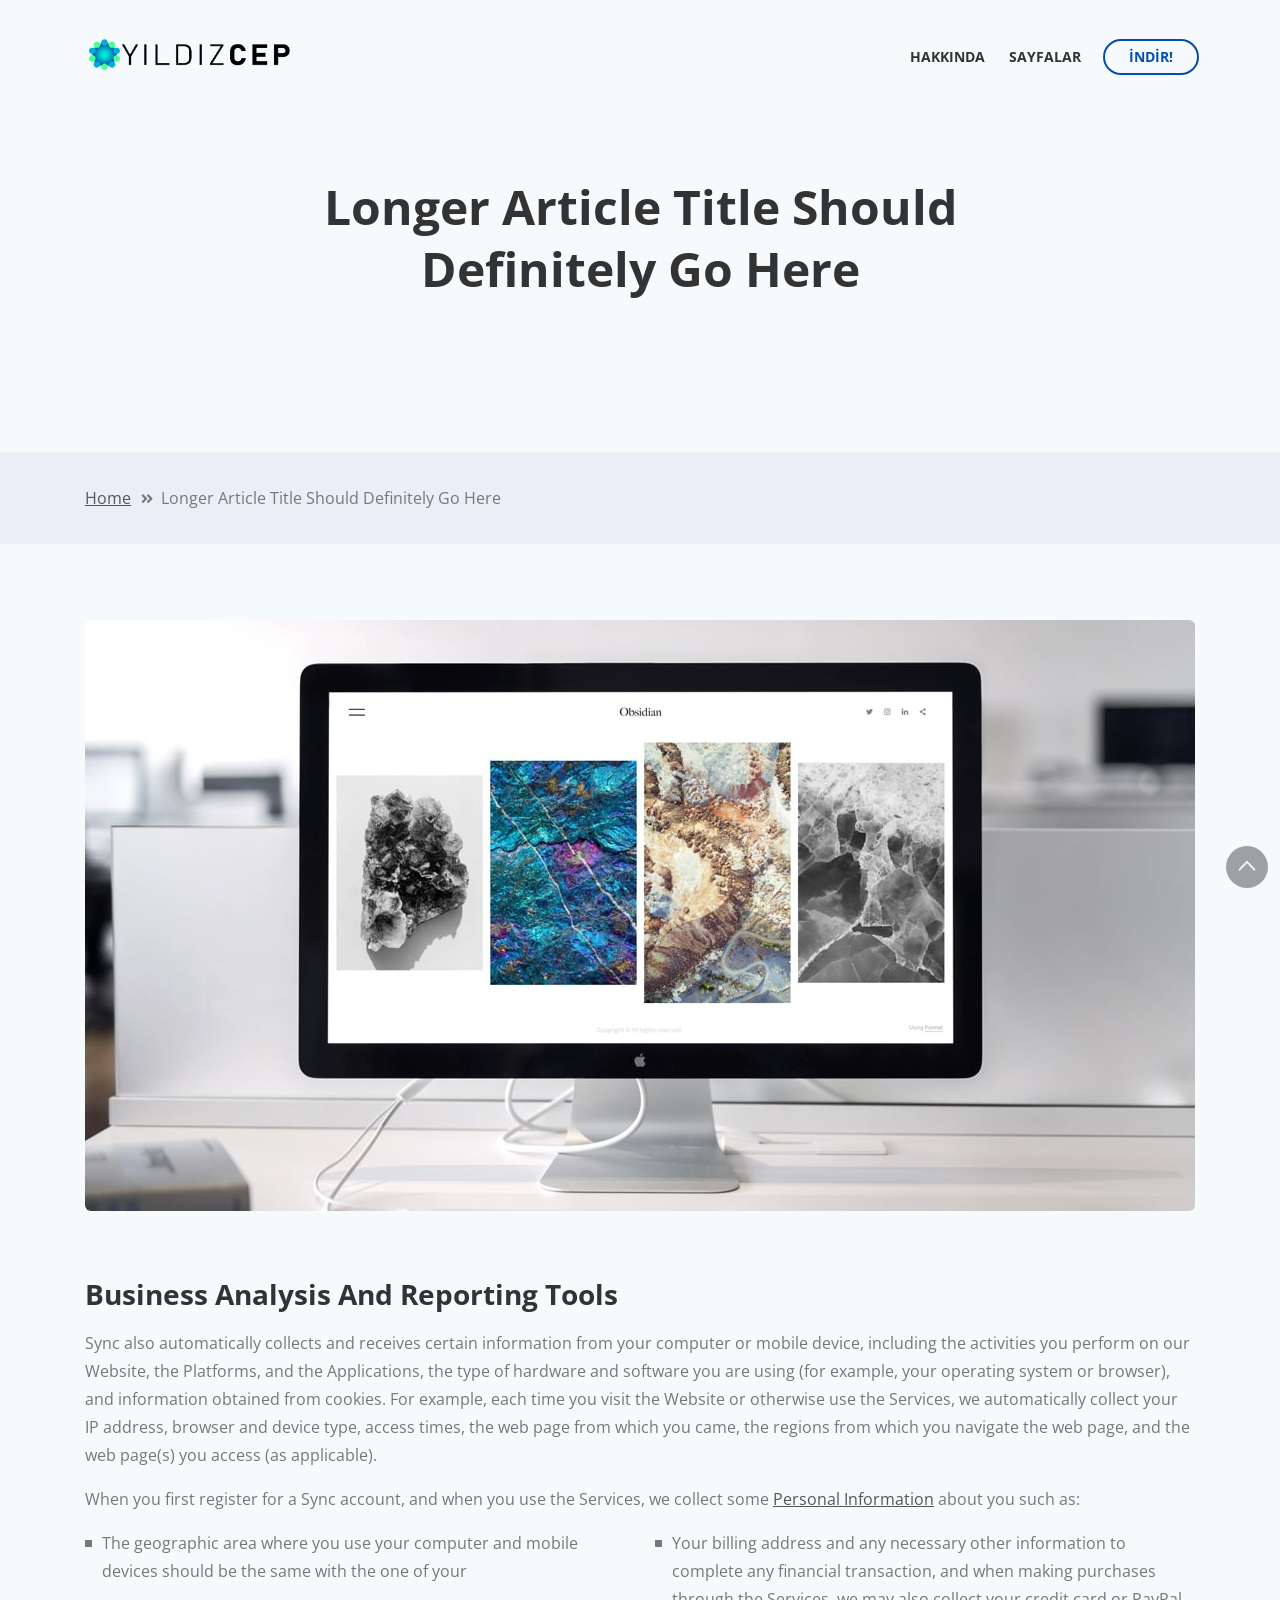
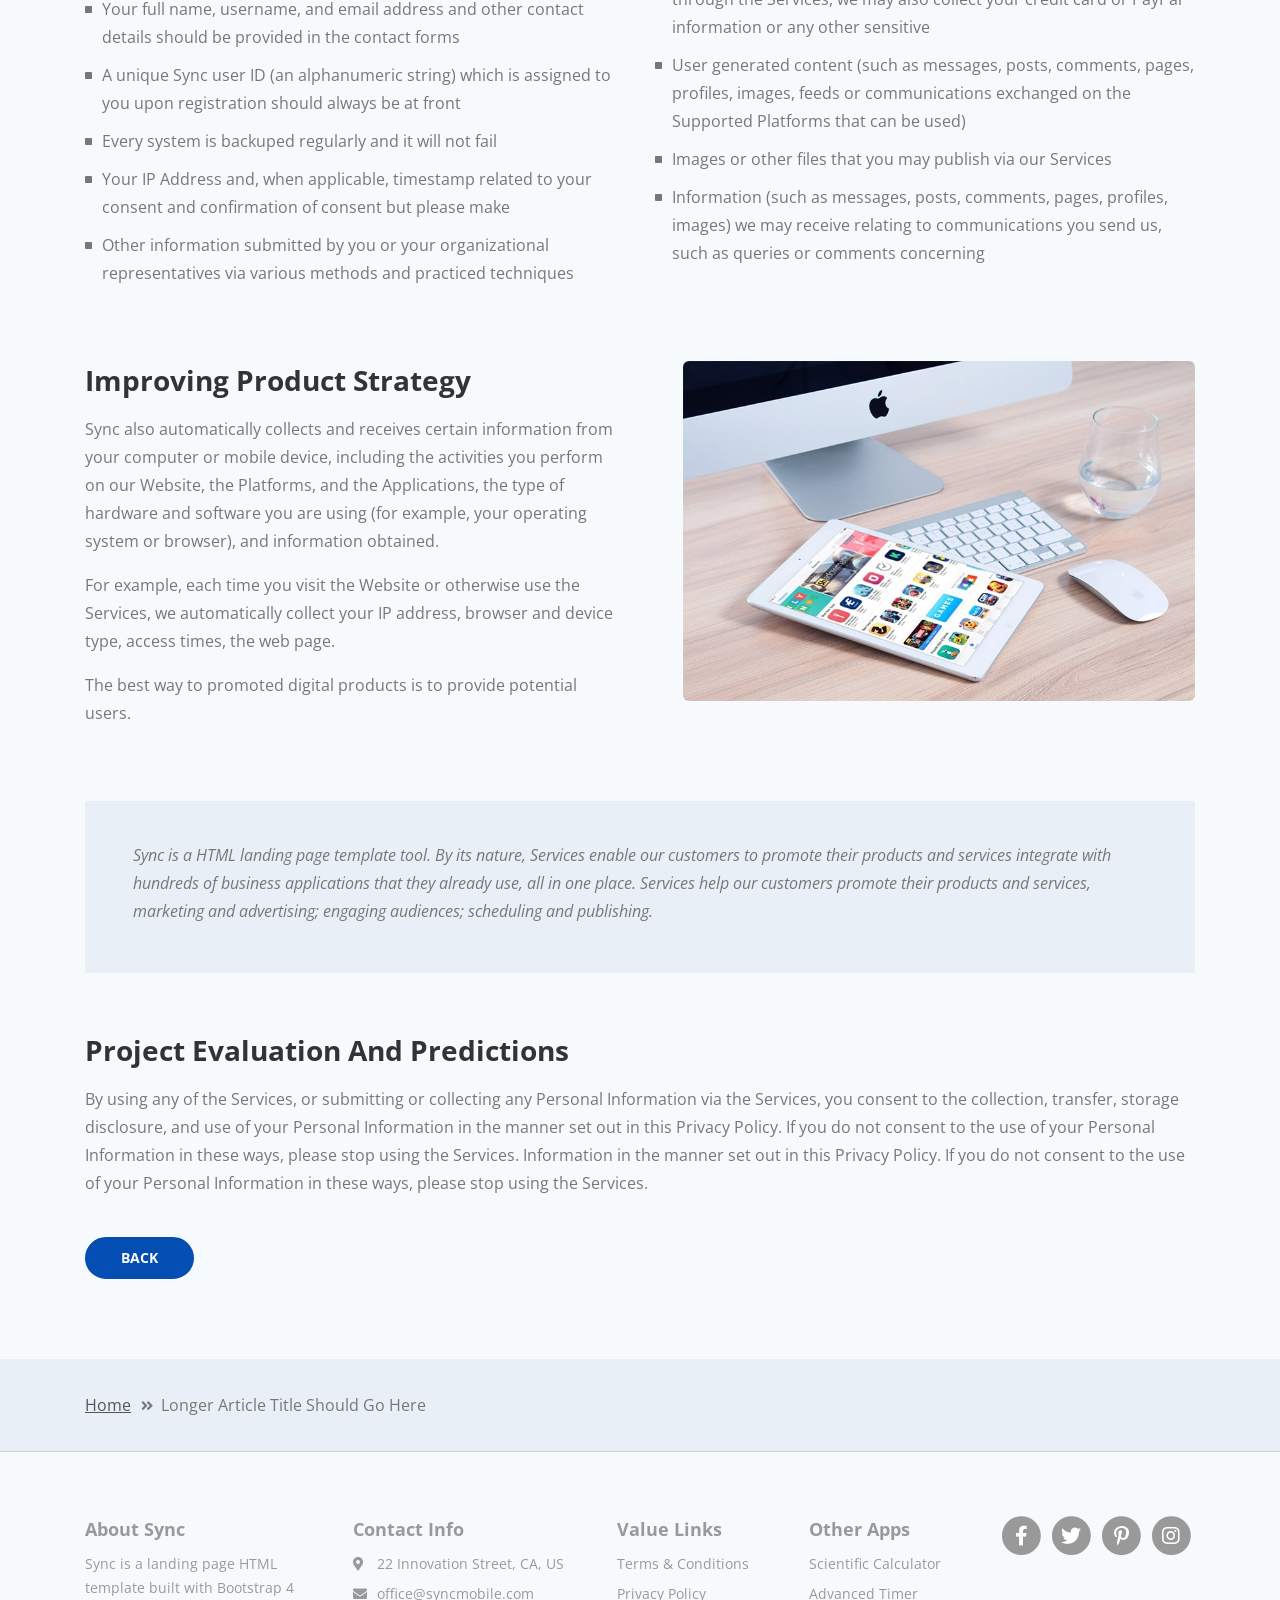
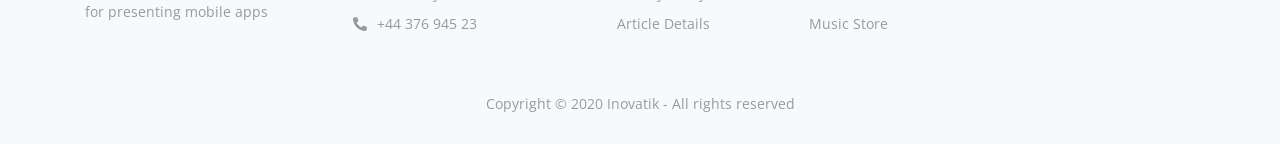
<file: staticfiles/Home/article-details.html>
<!DOCTYPE html>
<html lang="en">
  <head>
    <meta charset="utf-8" />
    <meta
      name="viewport"
      content="width=device-width, initial-scale=1, shrink-to-fit=no"
    />

    <!-- SEO Meta Tags -->
    <meta
      name="description"
      content="Yıldız Cep, Yıldız Teknik Üniversitesi öğrencilerinin kampüs deneyemini arttırmak amacıyla geliştirilmiş bir mobil uygulamadır."
    />
    <meta name="author" content="Inovatik" />

    <!-- OG Meta Tags to improve the way the post looks when you share the page on LinkedIn, Facebook, Google+ -->
    <meta property="og:site_name" content="" />
    <!-- website name -->
    <meta property="og:site" content="" />
    <!-- website link -->
    <meta property="og:title" content="" />
    <!-- title shown in the actual shared post -->
    <meta property="og:description" content="" />
    <!-- description shown in the actual shared post -->
    <meta property="og:image" content="" />
    <!-- image link, make sure it's jpg -->
    <meta property="og:url" content="" />
    <!-- where do you want your post to link to -->
    <meta property="og:type" content="article" />

    <!-- Webpage Title -->
    <title>Article Details - Sync</title>

    <!-- Styles -->
    <link
      href="https://fonts.googleapis.com/css?family=Open+Sans:400,400i,700&display=swap&subset=latin-ext"
      rel="stylesheet"
    />
    <link href="css/bootstrap.css" rel="stylesheet" />
    <link href="css/fontawesome-all.css" rel="stylesheet" />
    <link href="css/swiper.css" rel="stylesheet" />
    <link href="css/magnific-popup.css" rel="stylesheet" />
    <link href="css/styles.css" rel="stylesheet" />

    <!-- Favicon  -->
    <link rel="icon" href="images/favicon.png" />
  </head>
  <body data-spy="scroll" data-target=".fixed-top">
    <!-- Preloader -->
    <div class="spinner-wrapper">
      <div class="spinner">
        <div class="bounce1"></div>
        <div class="bounce2"></div>
        <div class="bounce3"></div>
      </div>
    </div>
    <!-- end of preloader -->

    <!-- Navigation -->
    <nav class="navbar navbar-expand-lg navbar-dark navbar-custom fixed-top">
      <div class="container">
        <!-- Text Logo - Use this if you don't have a graphic logo -->
        <!-- <a class="navbar-brand logo-text page-scroll" href="index.html">Sync</a> -->

        <!-- Image Logo -->
        <a class="navbar-brand logo-image" href="index.html"
          ><img src="images/logo.png" alt="alternative"
        /></a>

        <!-- Mobile Menu Toggle Button -->
        <button
          class="navbar-toggler"
          type="button"
          data-toggle="collapse"
          data-target="#navbarsExampleDefault"
          aria-controls="navbarsExampleDefault"
          aria-expanded="false"
          aria-label="Toggle navigation"
        >
          <span class="navbar-toggler-awesome fas fa-bars"></span>
          <span class="navbar-toggler-awesome fas fa-times"></span>
        </button>
        <!-- end of mobile menu toggle button -->

        <div class="collapse navbar-collapse" id="navbarsExampleDefault">
          <ul class="navbar-nav ml-auto">
            <li class="nav-item">
              <a class="nav-link page-scroll" href="index.html#description"
                >HAKKINDA <span class="sr-only">(current)</span></a
              >
            </li>
            <!-- <li class="nav-item">
              <a class="nav-link page-scroll" href="index.html#features"
                >ÖZELLİKLER</a
              >
            </li> -->
            <li class="nav-item">
              <a class="nav-link page-scroll" href="index.html#screens"
                >SAYFALAR</a
              >
            </li>

            <!-- Dropdown Menu -->
            <!-- <li class="nav-item dropdown">
              <a
                class="nav-link dropdown-toggle page-scroll"
                id="navbarDropdown"
                role="button"
                aria-haspopup="true"
                aria-expanded="false"
                >DAHASI</a
              >
              <div class="dropdown-menu" aria-labelledby="navbarDropdown">
                <a class="dropdown-item" href="article-details.html"
                  ><span class="item-text">ARTICLE DETAILS</span></a
                >
                <div class="dropdown-divider"></div>
                <a class="dropdown-item" href="terms-conditions.html"
                  ><span class="item-text">TERMS CONDITIONS</span></a
                >
                <div class="dropdown-divider"></div>
                <a class="dropdown-item" href="privacy-policy.html"
                  ><span class="item-text">PRIVACY POLICY</span></a
                >
              </div>
            </li> -->
            <!-- end of dropdown menu -->
          </ul>
          <span class="nav-item">
            <a class="btn-outline-sm page-scroll" href="#download">İNDİR!</a>
          </span>
        </div>
      </div>
      <!-- end of container -->
    </nav>
    <!-- end of navbar -->
    <!-- end of navigation -->

    <!-- Header -->
    <header id="header" class="ex-header">
      <div class="container">
        <div class="row">
          <div class="col-md-12">
            <h1>Longer Article Title Should Definitely Go Here</h1>
          </div>
          <!-- end of col -->
        </div>
        <!-- end of row -->
      </div>
      <!-- end of container -->
    </header>
    <!-- end of ex-header -->
    <!-- end of header -->

    <!-- Breadcrumbs -->
    <div class="ex-basic-1">
      <div class="container">
        <div class="row">
          <div class="col-lg-12">
            <div class="breadcrumbs">
              <a href="index.html">Home</a
              ><i class="fa fa-angle-double-right"></i
              ><span>Longer Article Title Should Definitely Go Here</span>
            </div>
            <!-- end of breadcrumbs -->
          </div>
          <!-- end of col -->
        </div>
        <!-- end of row -->
      </div>
      <!-- end of container -->
    </div>
    <!-- end of ex-basic-1 -->
    <!-- end of breadcrumbs -->

    <!-- Privacy Content -->
    <div class="ex-basic-2">
      <div class="container">
        <div class="row">
          <div class="col-lg-12">
            <div class="image-container-large">
              <img
                class="img-fluid"
                src="images/article-details-large.jpg"
                alt="alternative"
              />
            </div>
            <!-- end of image-container-large -->
            <div class="text-container">
              <h3>Business Analysis And Reporting Tools</h3>
              <p>
                Sync also automatically collects and receives certain
                information from your computer or mobile device, including the
                activities you perform on our Website, the Platforms, and the
                Applications, the type of hardware and software you are using
                (for example, your operating system or browser), and information
                obtained from cookies. For example, each time you visit the
                Website or otherwise use the Services, we automatically collect
                your IP address, browser and device type, access times, the web
                page from which you came, the regions from which you navigate
                the web page, and the web page(s) you access (as applicable).
              </p>
              <p>
                When you first register for a Sync account, and when you use the
                Services, we collect some
                <a href="#your-link">Personal Information</a> about you such as:
              </p>
              <div class="row">
                <div class="col-md-6">
                  <ul class="list-unstyled li-space-lg">
                    <li class="media">
                      <i class="fas fa-square"></i>
                      <div class="media-body">
                        The geographic area where you use your computer and
                        mobile devices should be the same with the one of your
                      </div>
                    </li>
                    <li class="media">
                      <i class="fas fa-square"></i>
                      <div class="media-body">
                        Your full name, username, and email address and other
                        contact details should be provided in the contact forms
                      </div>
                    </li>
                    <li class="media">
                      <i class="fas fa-square"></i>
                      <div class="media-body">
                        A unique Sync user ID (an alphanumeric string) which is
                        assigned to you upon registration should always be at
                        front
                      </div>
                    </li>
                    <li class="media">
                      <i class="fas fa-square"></i>
                      <div class="media-body">
                        Every system is backuped regularly and it will not fail
                      </div>
                    </li>
                    <li class="media">
                      <i class="fas fa-square"></i>
                      <div class="media-body">
                        Your IP Address and, when applicable, timestamp related
                        to your consent and confirmation of consent but please
                        make
                      </div>
                    </li>
                    <li class="media">
                      <i class="fas fa-square"></i>
                      <div class="media-body">
                        Other information submitted by you or your
                        organizational representatives via various methods and
                        practiced techniques
                      </div>
                    </li>
                  </ul>
                </div>
                <!-- end of col -->

                <div class="col-md-6">
                  <ul class="list-unstyled li-space-lg">
                    <li class="media">
                      <i class="fas fa-square"></i>
                      <div class="media-body">
                        Your billing address and any necessary other information
                        to complete any financial transaction, and when making
                        purchases through the Services, we may also collect your
                        credit card or PayPal information or any other sensitive
                      </div>
                    </li>
                    <li class="media">
                      <i class="fas fa-square"></i>
                      <div class="media-body">
                        User generated content (such as messages, posts,
                        comments, pages, profiles, images, feeds or
                        communications exchanged on the Supported Platforms that
                        can be used)
                      </div>
                    </li>
                    <li class="media">
                      <i class="fas fa-square"></i>
                      <div class="media-body">
                        Images or other files that you may publish via our
                        Services
                      </div>
                    </li>
                    <li class="media">
                      <i class="fas fa-square"></i>
                      <div class="media-body">
                        Information (such as messages, posts, comments, pages,
                        profiles, images) we may receive relating to
                        communications you send us, such as queries or comments
                        concerning
                      </div>
                    </li>
                  </ul>
                </div>
                <!-- end of col -->
              </div>
              <!-- end of row -->
            </div>
            <!-- end of text-container-->

            <div class="text-container">
              <div class="row">
                <div class="col-md-6">
                  <h3>Improving Product Strategy</h3>
                  <p>
                    Sync also automatically collects and receives certain
                    information from your computer or mobile device, including
                    the activities you perform on our Website, the Platforms,
                    and the Applications, the type of hardware and software you
                    are using (for example, your operating system or browser),
                    and information obtained.
                  </p>
                  <p>
                    For example, each time you visit the Website or otherwise
                    use the Services, we automatically collect your IP address,
                    browser and device type, access times, the web page.
                  </p>
                  <p>
                    The best way to promoted digital products is to provide
                    potential users.
                  </p>
                </div>
                <!-- end of col -->
                <div class="col-md-6">
                  <div class="image-container-small">
                    <img
                      class="img-fluid"
                      src="images/article-details-small.jpg"
                      alt="alternative"
                    />
                  </div>
                  <!-- end of image-container-small -->
                </div>
                <!-- end of col -->
              </div>
              <!-- end of row -->
            </div>
            <!-- end of text-container -->

            <div class="text-container dark">
              <p class="testimonial-text">
                Sync is a HTML landing page template tool. By its nature,
                Services enable our customers to promote their products and
                services integrate with hundreds of business applications that
                they already use, all in one place. Services help our customers
                promote their products and services, marketing and advertising;
                engaging audiences; scheduling and publishing.
              </p>
            </div>
            <!-- end of text container -->

            <div class="text-container last">
              <h3>Project Evaluation And Predictions</h3>
              <p>
                By using any of the Services, or submitting or collecting any
                Personal Information via the Services, you consent to the
                collection, transfer, storage disclosure, and use of your
                Personal Information in the manner set out in this Privacy
                Policy. If you do not consent to the use of your Personal
                Information in these ways, please stop using the Services.
                Information in the manner set out in this Privacy Policy. If you
                do not consent to the use of your Personal Information in these
                ways, please stop using the Services.
              </p>
            </div>
            <!-- end of text-container -->
            <a class="btn-solid-reg" href="index.html">BACK</a>
          </div>
          <!-- end of col-->
        </div>
        <!-- end of row -->
      </div>
      <!-- end of container -->
    </div>
    <!-- end of ex-basic-2 -->
    <!-- end of privacy content -->

    <!-- Breadcrumbs -->
    <div class="ex-basic-1">
      <div class="container">
        <div class="row">
          <div class="col-lg-12">
            <div class="breadcrumbs">
              <a href="index.html">Home</a
              ><i class="fa fa-angle-double-right"></i
              ><span>Longer Article Title Should Go Here</span>
            </div>
            <!-- end of breadcrumbs -->
          </div>
          <!-- end of col -->
        </div>
        <!-- end of row -->
      </div>
      <!-- end of container -->
    </div>
    <!-- end of ex-basic-1 -->
    <!-- end of breadcrumbs -->

    <!-- Footer -->
    <div class="footer">
      <div class="container">
        <div class="row">
          <div class="col-lg-12">
            <div class="footer-col first">
              <h5>About Sync</h5>
              <p class="p-small">
                Sync is a landing page HTML template built with Bootstrap 4 for
                presenting mobile apps
              </p>
            </div>
            <!-- end of footer-col -->
            <div class="footer-col second">
              <h5>Contact Info</h5>
              <ul class="list-unstyled li-space-lg p-small">
                <li class="media">
                  <i class="fas fa-map-marker-alt"></i>
                  <div class="media-body">22 Innovation Street, CA, US</div>
                </li>
                <li class="media">
                  <i class="fas fa-envelope"></i>
                  <div class="media-body">
                    <a href="#your-link">office@syncmobile.com</a>
                  </div>
                </li>
                <li class="media">
                  <i class="fas fa-phone-alt"></i>
                  <div class="media-body">
                    <a href="#your-link">+44 376 945 23</a>
                  </div>
                </li>
              </ul>
            </div>
            <!-- end of footer-col -->
            <div class="footer-col third">
              <h5>Value Links</h5>
              <ul class="list-unstyled li-space-lg p-small">
                <li><a href="terms-conditions.html">Terms & Conditions</a></li>
                <li><a href="privacy-policy.html">Privacy Policy</a></li>
                <li><a href="article-details.html">Article Details</a></li>
              </ul>
            </div>
            <!-- end of footer-col -->
            <div class="footer-col fourth">
              <h5>Other Apps</h5>
              <ul class="list-unstyled li-space-lg p-small">
                <li><a href="#your-link">Scientific Calculator</a></li>
                <li><a href="#your-link">Advanced Timer</a></li>
                <li><a href="#your-link">Music Store</a></li>
              </ul>
            </div>
            <!-- end of footer-col -->
            <div class="footer-col fifth">
              <span class="fa-stack">
                <a href="#your-link">
                  <i class="fas fa-circle fa-stack-2x"></i>
                  <i class="fab fa-facebook-f fa-stack-1x"></i>
                </a>
              </span>
              <span class="fa-stack">
                <a href="#your-link">
                  <i class="fas fa-circle fa-stack-2x"></i>
                  <i class="fab fa-twitter fa-stack-1x"></i>
                </a>
              </span>
              <span class="fa-stack">
                <a href="#your-link">
                  <i class="fas fa-circle fa-stack-2x"></i>
                  <i class="fab fa-pinterest-p fa-stack-1x"></i>
                </a>
              </span>
              <span class="fa-stack">
                <a href="#your-link">
                  <i class="fas fa-circle fa-stack-2x"></i>
                  <i class="fab fa-instagram fa-stack-1x"></i>
                </a>
              </span>
            </div>
            <!-- end of footer-col -->
          </div>
          <!-- end of col -->
        </div>
        <!-- end of row -->
      </div>
      <!-- end of container -->
    </div>
    <!-- end of footer -->
    <!-- end of footer -->

    <!-- Copyright -->
    <div class="copyright">
      <div class="container">
        <div class="row">
          <div class="col-lg-12">
            <p class="p-small">
              Copyright © 2020 <a href="https://inovatik.com">Inovatik</a> - All
              rights reserved
            </p>
          </div>
          <!-- end of col -->
        </div>
        <!-- enf of row -->
      </div>
      <!-- end of container -->
    </div>
    <!-- end of copyright -->
    <!-- end of copyright -->

    <!-- Scripts -->
    <script src="js/jquery.min.js"></script>
    <!-- jQuery for Bootstrap's JavaScript plugins -->
    <script src="js/popper.min.js"></script>
    <!-- Popper tooltip library for Bootstrap -->
    <script src="js/bootstrap.min.js"></script>
    <!-- Bootstrap framework -->
    <script src="js/jquery.easing.min.js"></script>
    <!-- jQuery Easing for smooth scrolling between anchors -->
    <script src="js/swiper.min.js"></script>
    <!-- Swiper for image and text sliders -->
    <script src="js/jquery.magnific-popup.js"></script>
    <!-- Magnific Popup for lightboxes -->
    <script src="js/validator.min.js"></script>
    <!-- Validator.js - Bootstrap plugin that validates forms -->
    <script src="js/scripts.js"></script>
    <!-- Custom scripts -->
  </body>
</html>
</file>
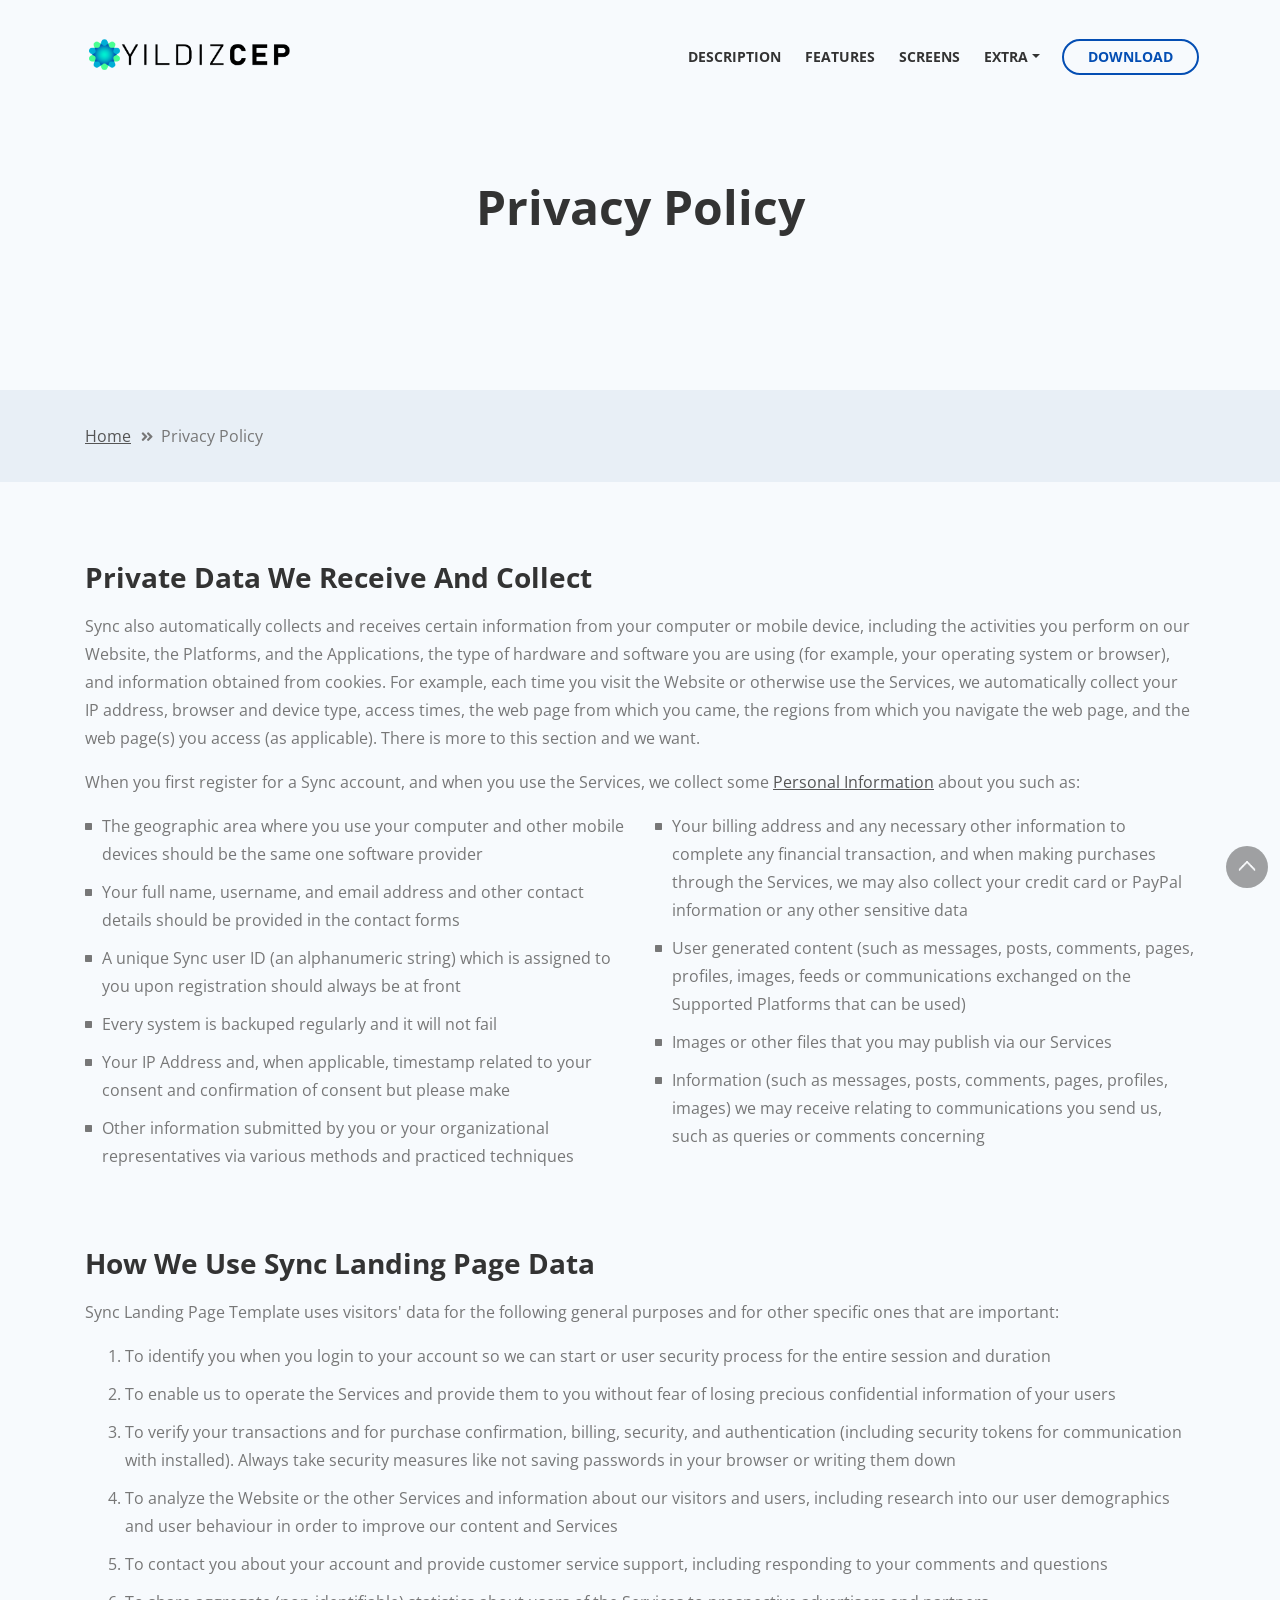
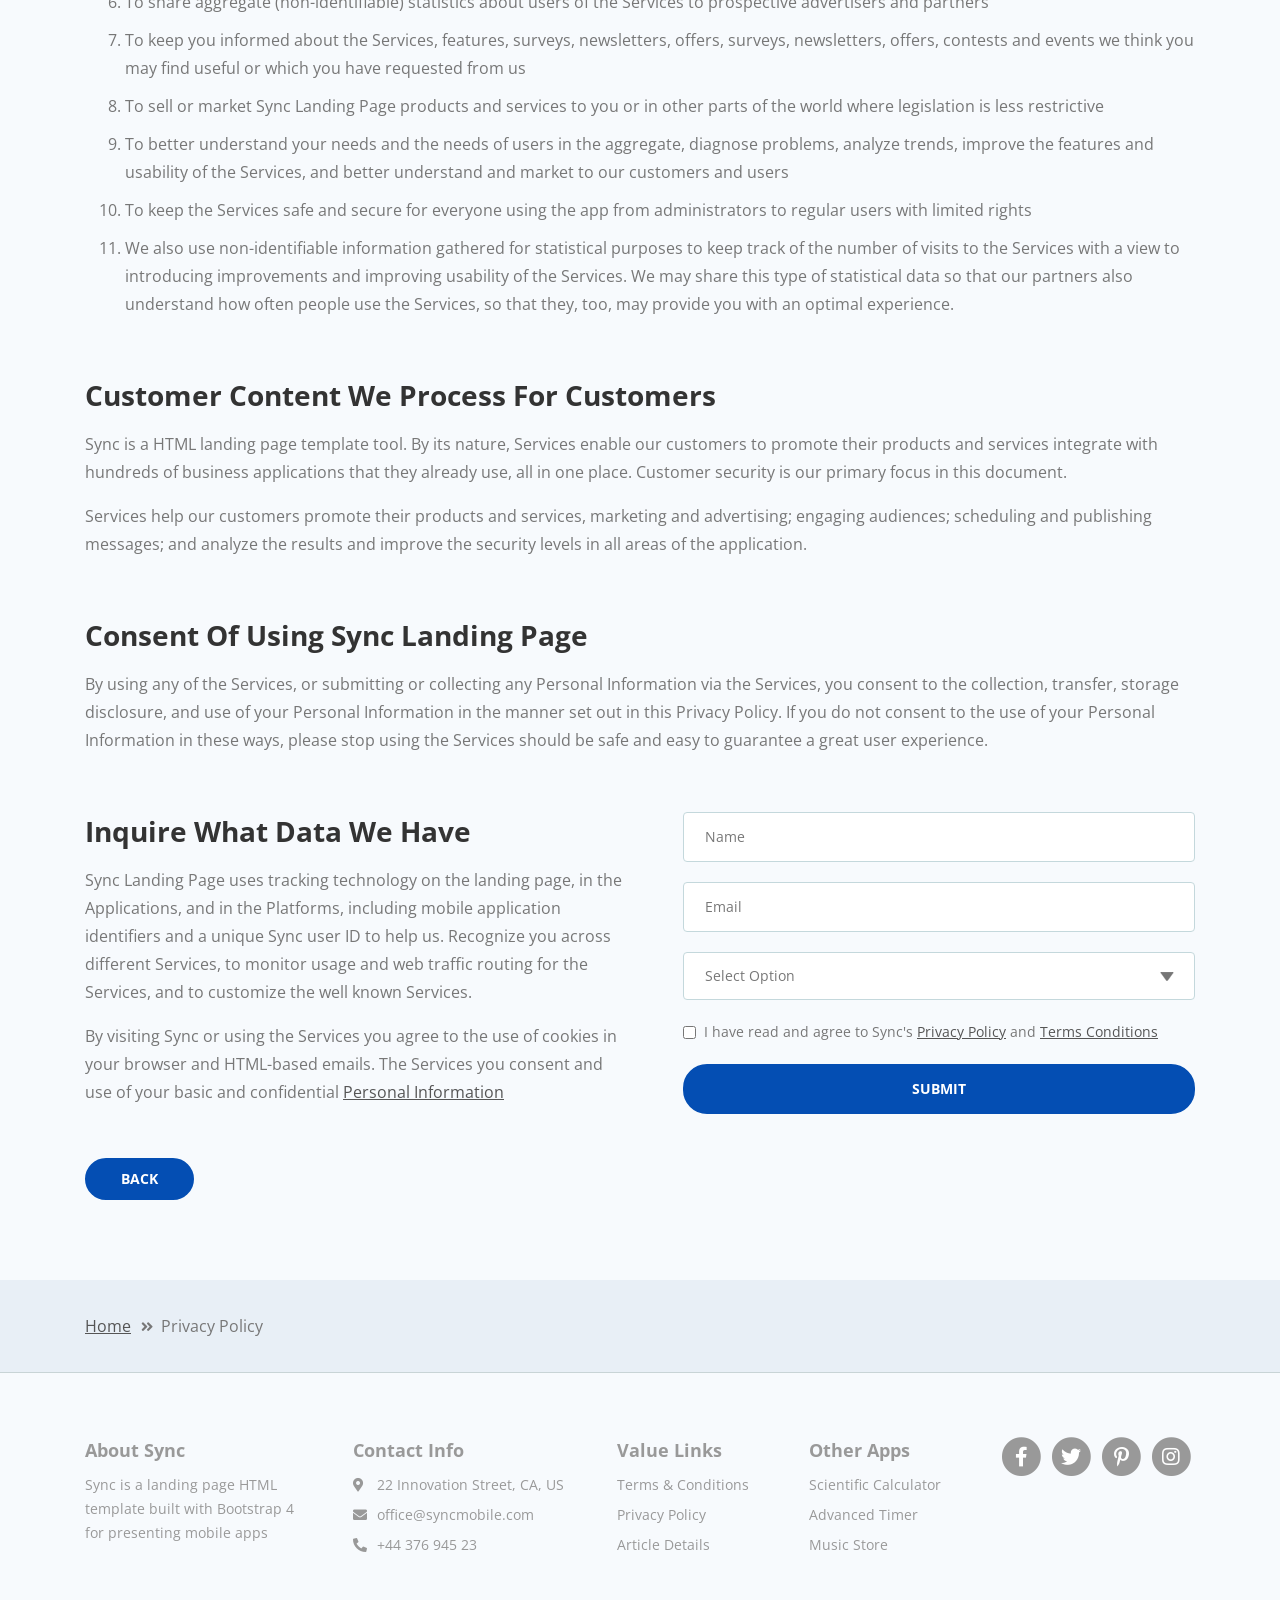
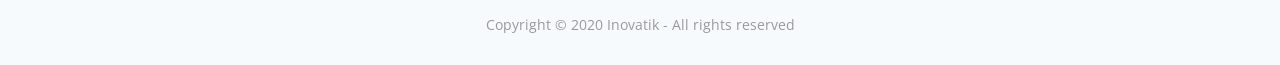
<file: staticfiles/Home/privacy-policy.html>
<!DOCTYPE html>
<html lang="en">
  <head>
    <meta charset="utf-8" />
    <meta
      name="viewport"
      content="width=device-width, initial-scale=1, shrink-to-fit=no"
    />

    <!-- SEO Meta Tags -->
    <meta
      name="description"
      content="Yıldız Cep, Yıldız Teknik Üniversitesi öğrencilerinin kampüs deneyemini arttırmak amacıyla geliştirilmiş bir mobil uygulamadır."
    />
    <meta name="author" content="Inovatik" />

    <!-- OG Meta Tags to improve the way the post looks when you share the page on LinkedIn, Facebook, Google+ -->
    <meta property="og:site_name" content="" />
    <!-- website name -->
    <meta property="og:site" content="" />
    <!-- website link -->
    <meta property="og:title" content="" />
    <!-- title shown in the actual shared post -->
    <meta property="og:description" content="" />
    <!-- description shown in the actual shared post -->
    <meta property="og:image" content="" />
    <!-- image link, make sure it's jpg -->
    <meta property="og:url" content="" />
    <!-- where do you want your post to link to -->
    <meta property="og:type" content="article" />

    <!-- Webpage Title -->
    <title>Privacy Policy - Sync</title>

    <!-- Styles -->
    <link
      href="https://fonts.googleapis.com/css?family=Open+Sans:400,400i,700&display=swap&subset=latin-ext"
      rel="stylesheet"
    />
    <link href="css/bootstrap.css" rel="stylesheet" />
    <link href="css/fontawesome-all.css" rel="stylesheet" />
    <link href="css/swiper.css" rel="stylesheet" />
    <link href="css/magnific-popup.css" rel="stylesheet" />
    <link href="css/styles.css" rel="stylesheet" />

    <!-- Favicon  -->
    <link rel="icon" href="images/favicon.png" />
  </head>
  <body data-spy="scroll" data-target=".fixed-top">
    <!-- Preloader -->
    <div class="spinner-wrapper">
      <div class="spinner">
        <div class="bounce1"></div>
        <div class="bounce2"></div>
        <div class="bounce3"></div>
      </div>
    </div>
    <!-- end of preloader -->

    <!-- Navigation -->
    <nav class="navbar navbar-expand-lg navbar-dark navbar-custom fixed-top">
      <div class="container">
        <!-- Text Logo - Use this if you don't have a graphic logo -->
        <!-- <a class="navbar-brand logo-text page-scroll" href="index.html">Sync</a> -->

        <!-- Image Logo -->
        <a class="navbar-brand logo-image" href="index.html"
          ><img src="images/logo.png" alt="alternative"
        /></a>

        <!-- Mobile Menu Toggle Button -->
        <button
          class="navbar-toggler"
          type="button"
          data-toggle="collapse"
          data-target="#navbarsExampleDefault"
          aria-controls="navbarsExampleDefault"
          aria-expanded="false"
          aria-label="Toggle navigation"
        >
          <span class="navbar-toggler-awesome fas fa-bars"></span>
          <span class="navbar-toggler-awesome fas fa-times"></span>
        </button>
        <!-- end of mobile menu toggle button -->

        <div class="collapse navbar-collapse" id="navbarsExampleDefault">
          <ul class="navbar-nav ml-auto">
            <li class="nav-item">
              <a class="nav-link page-scroll" href="index.html#description"
                >DESCRIPTION <span class="sr-only">(current)</span></a
              >
            </li>
            <li class="nav-item">
              <a class="nav-link page-scroll" href="index.html#features"
                >FEATURES</a
              >
            </li>
            <li class="nav-item">
              <a class="nav-link page-scroll" href="index.html#screens"
                >SCREENS</a
              >
            </li>

            <!-- Dropdown Menu -->
            <li class="nav-item dropdown">
              <a
                class="nav-link dropdown-toggle page-scroll"
                id="navbarDropdown"
                role="button"
                aria-haspopup="true"
                aria-expanded="false"
                >EXTRA</a
              >
              <div class="dropdown-menu" aria-labelledby="navbarDropdown">
                <a class="dropdown-item" href="article-details.html"
                  ><span class="item-text">ARTICLE DETAILS</span></a
                >
                <div class="dropdown-divider"></div>
                <a class="dropdown-item" href="terms-conditions.html"
                  ><span class="item-text">TERMS CONDITIONS</span></a
                >
                <div class="dropdown-divider"></div>
                <a class="dropdown-item" href="privacy-policy.html"
                  ><span class="item-text">PRIVACY POLICY</span></a
                >
              </div>
            </li>
            <!-- end of dropdown menu -->
          </ul>
          <span class="nav-item">
            <a class="btn-outline-sm page-scroll" href="#download">DOWNLOAD</a>
          </span>
        </div>
      </div>
      <!-- end of container -->
    </nav>
    <!-- end of navbar -->
    <!-- end of navigation -->

    <!-- Header -->
    <header id="header" class="ex-header">
      <div class="container">
        <div class="row">
          <div class="col-md-12">
            <h1>Privacy Policy</h1>
          </div>
          <!-- end of col -->
        </div>
        <!-- end of row -->
      </div>
      <!-- end of container -->
    </header>
    <!-- end of ex-header -->
    <!-- end of header -->

    <!-- Breadcrumbs -->
    <div class="ex-basic-1">
      <div class="container">
        <div class="row">
          <div class="col-lg-12">
            <div class="breadcrumbs">
              <a href="index.html">Home</a
              ><i class="fa fa-angle-double-right"></i
              ><span>Privacy Policy</span>
            </div>
            <!-- end of breadcrumbs -->
          </div>
          <!-- end of col -->
        </div>
        <!-- end of row -->
      </div>
      <!-- end of container -->
    </div>
    <!-- end of ex-basic-1 -->
    <!-- end of breadcrumbs -->

    <!-- Privacy Content -->
    <div class="ex-basic-2">
      <div class="container">
        <div class="row">
          <div class="col-lg-12">
            <div class="text-container">
              <h3>Private Data We Receive And Collect</h3>
              <p>
                Sync also automatically collects and receives certain
                information from your computer or mobile device, including the
                activities you perform on our Website, the Platforms, and the
                Applications, the type of hardware and software you are using
                (for example, your operating system or browser), and information
                obtained from cookies. For example, each time you visit the
                Website or otherwise use the Services, we automatically collect
                your IP address, browser and device type, access times, the web
                page from which you came, the regions from which you navigate
                the web page, and the web page(s) you access (as applicable).
                There is more to this section and we want.
              </p>
              <p>
                When you first register for a Sync account, and when you use the
                Services, we collect some
                <a href="#your-link">Personal Information</a> about you such as:
              </p>
              <div class="row">
                <div class="col-md-6">
                  <ul class="list-unstyled li-space-lg">
                    <li class="media">
                      <i class="fas fa-square"></i>
                      <div class="media-body">
                        The geographic area where you use your computer and
                        other mobile devices should be the same one software
                        provider
                      </div>
                    </li>
                    <li class="media">
                      <i class="fas fa-square"></i>
                      <div class="media-body">
                        Your full name, username, and email address and other
                        contact details should be provided in the contact forms
                      </div>
                    </li>
                    <li class="media">
                      <i class="fas fa-square"></i>
                      <div class="media-body">
                        A unique Sync user ID (an alphanumeric string) which is
                        assigned to you upon registration should always be at
                        front
                      </div>
                    </li>
                    <li class="media">
                      <i class="fas fa-square"></i>
                      <div class="media-body">
                        Every system is backuped regularly and it will not fail
                      </div>
                    </li>
                    <li class="media">
                      <i class="fas fa-square"></i>
                      <div class="media-body">
                        Your IP Address and, when applicable, timestamp related
                        to your consent and confirmation of consent but please
                        make
                      </div>
                    </li>
                    <li class="media">
                      <i class="fas fa-square"></i>
                      <div class="media-body">
                        Other information submitted by you or your
                        organizational representatives via various methods and
                        practiced techniques
                      </div>
                    </li>
                  </ul>
                </div>
                <!-- end of col -->

                <div class="col-md-6">
                  <ul class="list-unstyled li-space-lg">
                    <li class="media">
                      <i class="fas fa-square"></i>
                      <div class="media-body">
                        Your billing address and any necessary other information
                        to complete any financial transaction, and when making
                        purchases through the Services, we may also collect your
                        credit card or PayPal information or any other sensitive
                        data
                      </div>
                    </li>
                    <li class="media">
                      <i class="fas fa-square"></i>
                      <div class="media-body">
                        User generated content (such as messages, posts,
                        comments, pages, profiles, images, feeds or
                        communications exchanged on the Supported Platforms that
                        can be used)
                      </div>
                    </li>
                    <li class="media">
                      <i class="fas fa-square"></i>
                      <div class="media-body">
                        Images or other files that you may publish via our
                        Services
                      </div>
                    </li>
                    <li class="media">
                      <i class="fas fa-square"></i>
                      <div class="media-body">
                        Information (such as messages, posts, comments, pages,
                        profiles, images) we may receive relating to
                        communications you send us, such as queries or comments
                        concerning
                      </div>
                    </li>
                  </ul>
                </div>
                <!-- end of col -->
              </div>
              <!-- end of row -->
            </div>
            <!-- end of text-container-->

            <div class="text-container">
              <h3>How We Use Sync Landing Page Data</h3>
              <p>
                Sync Landing Page Template uses visitors' data for the following
                general purposes and for other specific ones that are important:
              </p>
              <ol class="li-space-lg">
                <li>
                  To identify you when you login to your account so we can start
                  or user security process for the entire session and duration
                </li>
                <li>
                  To enable us to operate the Services and provide them to you
                  without fear of losing precious confidential information of
                  your users
                </li>
                <li>
                  To verify your transactions and for purchase confirmation,
                  billing, security, and authentication (including security
                  tokens for communication with installed). Always take security
                  measures like not saving passwords in your browser or writing
                  them down
                </li>
                <li>
                  To analyze the Website or the other Services and information
                  about our visitors and users, including research into our user
                  demographics and user behaviour in order to improve our
                  content and Services
                </li>
                <li>
                  To contact you about your account and provide customer service
                  support, including responding to your comments and questions
                </li>
                <li>
                  To share aggregate (non-identifiable) statistics about users
                  of the Services to prospective advertisers and partners
                </li>
                <li>
                  To keep you informed about the Services, features, surveys,
                  newsletters, offers, surveys, newsletters, offers, contests
                  and events we think you may find useful or which you have
                  requested from us
                </li>
                <li>
                  To sell or market Sync Landing Page products and services to
                  you or in other parts of the world where legislation is less
                  restrictive
                </li>
                <li>
                  To better understand your needs and the needs of users in the
                  aggregate, diagnose problems, analyze trends, improve the
                  features and usability of the Services, and better understand
                  and market to our customers and users
                </li>
                <li>
                  To keep the Services safe and secure for everyone using the
                  app from administrators to regular users with limited rights
                </li>
                <li>
                  We also use non-identifiable information gathered for
                  statistical purposes to keep track of the number of visits to
                  the Services with a view to introducing improvements and
                  improving usability of the Services. We may share this type of
                  statistical data so that our partners also understand how
                  often people use the Services, so that they, too, may provide
                  you with an optimal experience.
                </li>
              </ol>
            </div>
            <!-- end of text-container -->

            <div class="text-container">
              <h3>Customer Content We Process For Customers</h3>
              <p>
                Sync is a HTML landing page template tool. By its nature,
                Services enable our customers to promote their products and
                services integrate with hundreds of business applications that
                they already use, all in one place. Customer security is our
                primary focus in this document.
              </p>
              <p>
                Services help our customers promote their products and services,
                marketing and advertising; engaging audiences; scheduling and
                publishing messages; and analyze the results and improve the
                security levels in all areas of the application.
              </p>
            </div>
            <!-- end of text container -->

            <div class="text-container">
              <h3>Consent Of Using Sync Landing Page</h3>
              <p>
                By using any of the Services, or submitting or collecting any
                Personal Information via the Services, you consent to the
                collection, transfer, storage disclosure, and use of your
                Personal Information in the manner set out in this Privacy
                Policy. If you do not consent to the use of your Personal
                Information in these ways, please stop using the Services should
                be safe and easy to guarantee a great user experience.
              </p>
            </div>
            <!-- end of text-container -->

            <div class="row">
              <div class="col-md-6">
                <div class="text-container last">
                  <h3>Inquire What Data We Have</h3>
                  <p>
                    Sync Landing Page uses tracking technology on the landing
                    page, in the Applications, and in the Platforms, including
                    mobile application identifiers and a unique Sync user ID to
                    help us. Recognize you across different Services, to monitor
                    usage and web traffic routing for the Services, and to
                    customize the well known Services.
                  </p>
                  <p>
                    By visiting Sync or using the Services you agree to the use
                    of cookies in your browser and HTML-based emails. The
                    Services you consent and use of your basic and confidential
                    <a href="#your-link">Personal Information</a>
                  </p>
                </div>
                <!-- end of text container -->
              </div>
              <!-- end of col-->
              <div class="col-md-6">
                <!-- Privacy Form -->
                <div class="form-container">
                  <form
                    id="privacyForm"
                    data-toggle="validator"
                    data-focus="false"
                  >
                    <div class="form-group">
                      <input
                        type="text"
                        class="form-control-input"
                        id="pname"
                        required
                      />
                      <label class="label-control" for="pname">Name</label>
                      <div class="help-block with-errors"></div>
                    </div>
                    <div class="form-group">
                      <input
                        type="email"
                        class="form-control-input"
                        id="pemail"
                        required
                      />
                      <label class="label-control" for="pemail">Email</label>
                      <div class="help-block with-errors"></div>
                    </div>
                    <div class="form-group">
                      <select class="form-control-select" id="pselect" required>
                        <option
                          class="select-option"
                          value=""
                          disabled
                          selected
                        >
                          Select Option
                        </option>
                        <option class="select-option" value="Delete data">
                          Delete my data
                        </option>
                        <option class="select-option" value="Show me data">
                          Show me my data
                        </option>
                      </select>
                      <div class="help-block with-errors"></div>
                    </div>
                    <div class="form-group checkbox p-small">
                      <input
                        type="checkbox"
                        id="pterms"
                        value="Agreed-to-Terms"
                        required
                      />I have read and agree to Sync's
                      <a href="privacy-policy.html">Privacy Policy</a> and
                      <a href="terms-conditions.html">Terms Conditions</a>
                      <div class="help-block with-errors"></div>
                    </div>
                    <div class="form-group">
                      <button type="submit" class="form-control-submit-button">
                        SUBMIT
                      </button>
                    </div>
                    <div class="form-message">
                      <div id="pmsgSubmit" class="h3 text-center hidden"></div>
                    </div>
                  </form>
                </div>
                <!-- end of form container -->
                <!-- end of privacy form -->
              </div>
              <!-- end of col-->
            </div>
            <!-- end of row -->
            <a class="btn-solid-reg" href="index.html">BACK</a>
          </div>
          <!-- end of col-->
        </div>
        <!-- end of row -->
      </div>
      <!-- end of container -->
    </div>
    <!-- end of ex-basic-2 -->
    <!-- end of privacy content -->

    <!-- Breadcrumbs -->
    <div class="ex-basic-1">
      <div class="container">
        <div class="row">
          <div class="col-lg-12">
            <div class="breadcrumbs">
              <a href="index.html">Home</a
              ><i class="fa fa-angle-double-right"></i
              ><span>Privacy Policy</span>
            </div>
            <!-- end of breadcrumbs -->
          </div>
          <!-- end of col -->
        </div>
        <!-- end of row -->
      </div>
      <!-- end of container -->
    </div>
    <!-- end of ex-basic-1 -->
    <!-- end of breadcrumbs -->

    <!-- Footer -->
    <div class="footer">
      <div class="container">
        <div class="row">
          <div class="col-lg-12">
            <div class="footer-col first">
              <h5>About Sync</h5>
              <p class="p-small">
                Sync is a landing page HTML template built with Bootstrap 4 for
                presenting mobile apps
              </p>
            </div>
            <!-- end of footer-col -->
            <div class="footer-col second">
              <h5>Contact Info</h5>
              <ul class="list-unstyled li-space-lg p-small">
                <li class="media">
                  <i class="fas fa-map-marker-alt"></i>
                  <div class="media-body">22 Innovation Street, CA, US</div>
                </li>
                <li class="media">
                  <i class="fas fa-envelope"></i>
                  <div class="media-body">
                    <a href="#your-link">office@syncmobile.com</a>
                  </div>
                </li>
                <li class="media">
                  <i class="fas fa-phone-alt"></i>
                  <div class="media-body">
                    <a href="#your-link">+44 376 945 23</a>
                  </div>
                </li>
              </ul>
            </div>
            <!-- end of footer-col -->
            <div class="footer-col third">
              <h5>Value Links</h5>
              <ul class="list-unstyled li-space-lg p-small">
                <li><a href="terms-conditions.html">Terms & Conditions</a></li>
                <li><a href="privacy-policy.html">Privacy Policy</a></li>
                <li><a href="article-details.html">Article Details</a></li>
              </ul>
            </div>
            <!-- end of footer-col -->
            <div class="footer-col fourth">
              <h5>Other Apps</h5>
              <ul class="list-unstyled li-space-lg p-small">
                <li><a href="#your-link">Scientific Calculator</a></li>
                <li><a href="#your-link">Advanced Timer</a></li>
                <li><a href="#your-link">Music Store</a></li>
              </ul>
            </div>
            <!-- end of footer-col -->
            <div class="footer-col fifth">
              <span class="fa-stack">
                <a href="#your-link">
                  <i class="fas fa-circle fa-stack-2x"></i>
                  <i class="fab fa-facebook-f fa-stack-1x"></i>
                </a>
              </span>
              <span class="fa-stack">
                <a href="#your-link">
                  <i class="fas fa-circle fa-stack-2x"></i>
                  <i class="fab fa-twitter fa-stack-1x"></i>
                </a>
              </span>
              <span class="fa-stack">
                <a href="#your-link">
                  <i class="fas fa-circle fa-stack-2x"></i>
                  <i class="fab fa-pinterest-p fa-stack-1x"></i>
                </a>
              </span>
              <span class="fa-stack">
                <a href="#your-link">
                  <i class="fas fa-circle fa-stack-2x"></i>
                  <i class="fab fa-instagram fa-stack-1x"></i>
                </a>
              </span>
            </div>
            <!-- end of footer-col -->
          </div>
          <!-- end of col -->
        </div>
        <!-- end of row -->
      </div>
      <!-- end of container -->
    </div>
    <!-- end of footer -->
    <!-- end of footer -->

    <!-- Copyright -->
    <div class="copyright">
      <div class="container">
        <div class="row">
          <div class="col-lg-12">
            <p class="p-small">
              Copyright © 2020 <a href="https://inovatik.com">Inovatik</a> - All
              rights reserved
            </p>
          </div>
          <!-- end of col -->
        </div>
        <!-- enf of row -->
      </div>
      <!-- end of container -->
    </div>
    <!-- end of copyright -->
    <!-- end of copyright -->

    <!-- Scripts -->
    <script src="js/jquery.min.js"></script>
    <!-- jQuery for Bootstrap's JavaScript plugins -->
    <script src="js/popper.min.js"></script>
    <!-- Popper tooltip library for Bootstrap -->
    <script src="js/bootstrap.min.js"></script>
    <!-- Bootstrap framework -->
    <script src="js/jquery.easing.min.js"></script>
    <!-- jQuery Easing for smooth scrolling between anchors -->
    <script src="js/swiper.min.js"></script>
    <!-- Swiper for image and text sliders -->
    <script src="js/jquery.magnific-popup.js"></script>
    <!-- Magnific Popup for lightboxes -->
    <script src="js/validator.min.js"></script>
    <!-- Validator.js - Bootstrap plugin that validates forms -->
    <script src="js/scripts.js"></script>
    <!-- Custom scripts -->
  </body>
</html>
</file>
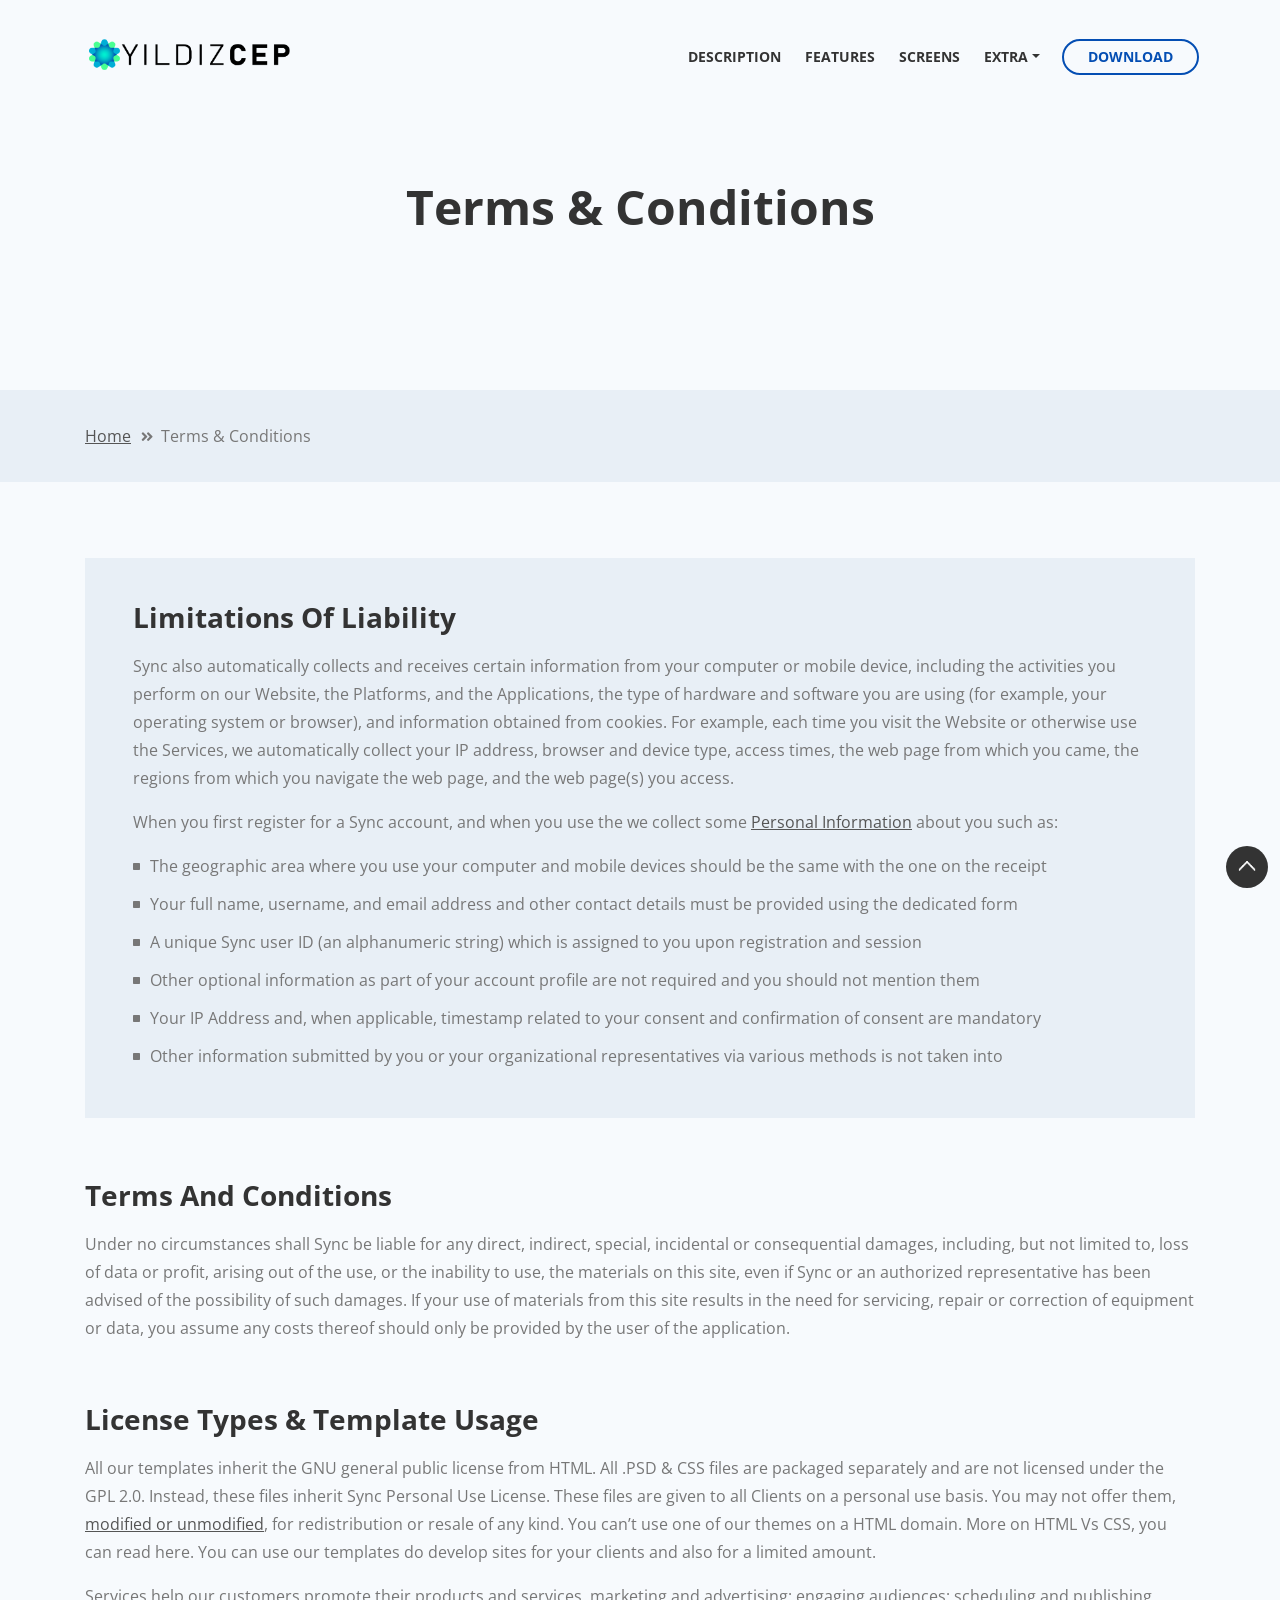
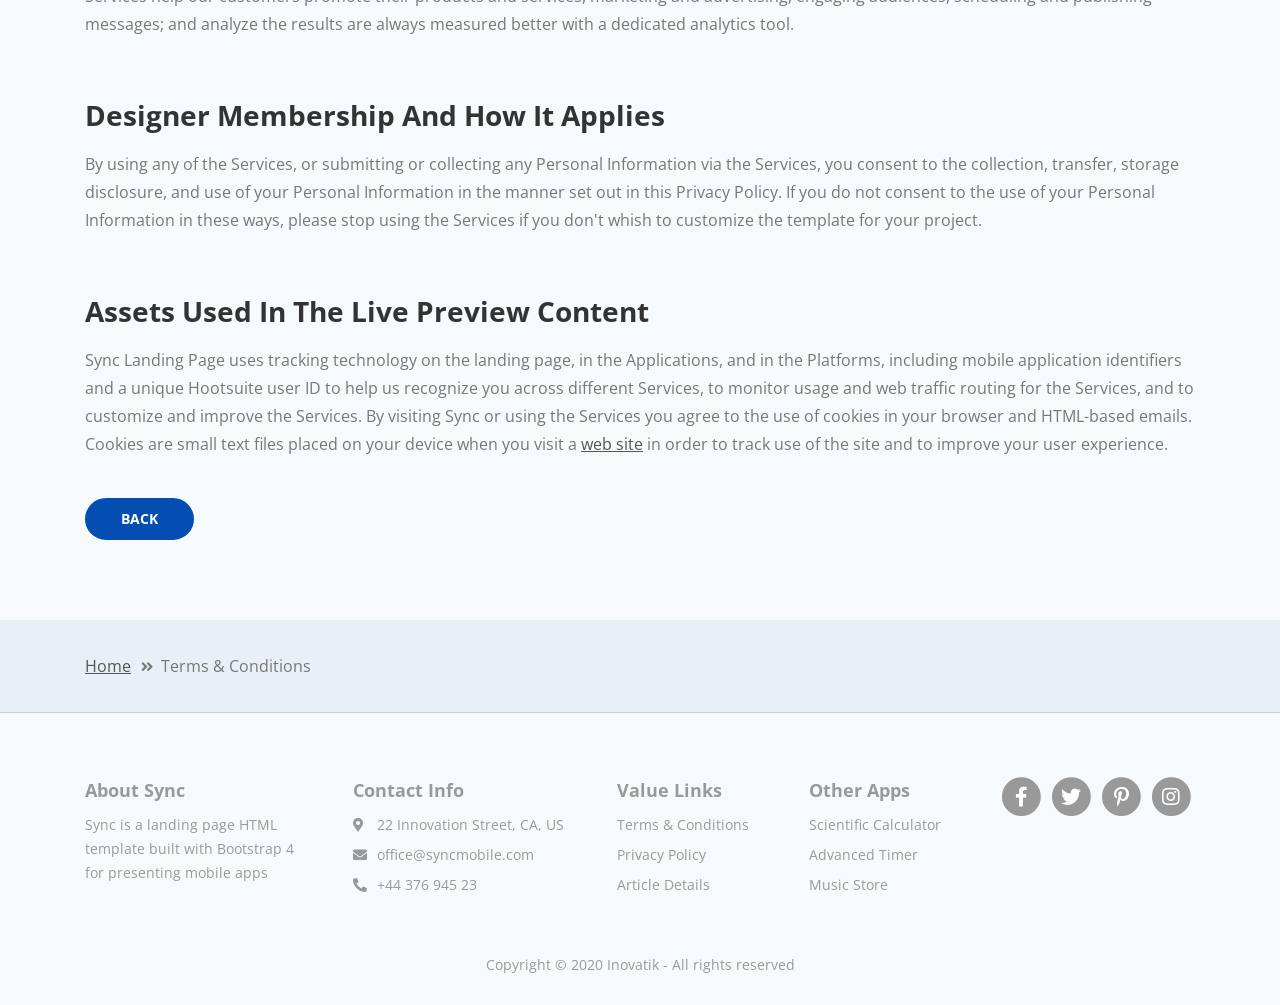
<file: staticfiles/Home/terms-conditions.html>
<!DOCTYPE html>
<html lang="en">
  <head>
    <meta charset="utf-8" />
    <meta
      name="viewport"
      content="width=device-width, initial-scale=1, shrink-to-fit=no"
    />

    <!-- SEO Meta Tags -->
    <meta
      name="description"
      content="Yıldız Cep, Yıldız Teknik Üniversitesi öğrencilerinin kampüs deneyemini arttırmak amacıyla geliştirilmiş bir mobil uygulamadır."
    />
    <meta name="author" content="Inovatik" />

    <!-- OG Meta Tags to improve the way the post looks when you share the page on LinkedIn, Facebook, Google+ -->
    <meta property="og:site_name" content="" />
    <!-- website name -->
    <meta property="og:site" content="" />
    <!-- website link -->
    <meta property="og:title" content="" />
    <!-- title shown in the actual shared post -->
    <meta property="og:description" content="" />
    <!-- description shown in the actual shared post -->
    <meta property="og:image" content="" />
    <!-- image link, make sure it's jpg -->
    <meta property="og:url" content="" />
    <!-- where do you want your post to link to -->
    <meta property="og:type" content="article" />

    <!-- Webpage Title -->
    <title>Terms Conditions - Sync</title>

    <!-- Styles -->
    <link
      href="https://fonts.googleapis.com/css?family=Open+Sans:400,400i,700&display=swap&subset=latin-ext"
      rel="stylesheet"
    />
    <link href="css/bootstrap.css" rel="stylesheet" />
    <link href="css/fontawesome-all.css" rel="stylesheet" />
    <link href="css/swiper.css" rel="stylesheet" />
    <link href="css/magnific-popup.css" rel="stylesheet" />
    <link href="css/styles.css" rel="stylesheet" />

    <!-- Favicon  -->
    <link rel="icon" href="images/favicon.png" />
  </head>
  <body data-spy="scroll" data-target=".fixed-top">
    <!-- Preloader -->
    <div class="spinner-wrapper">
      <div class="spinner">
        <div class="bounce1"></div>
        <div class="bounce2"></div>
        <div class="bounce3"></div>
      </div>
    </div>
    <!-- end of preloader -->

    <!-- Navigation -->
    <nav class="navbar navbar-expand-lg navbar-dark navbar-custom fixed-top">
      <div class="container">
        <!-- Text Logo - Use this if you don't have a graphic logo -->
        <!-- <a class="navbar-brand logo-text page-scroll" href="index.html">Sync</a> -->

        <!-- Image Logo -->
        <a class="navbar-brand logo-image" href="index.html"
          ><img src="images/logo.png" alt="alternative"
        /></a>

        <!-- Mobile Menu Toggle Button -->
        <button
          class="navbar-toggler"
          type="button"
          data-toggle="collapse"
          data-target="#navbarsExampleDefault"
          aria-controls="navbarsExampleDefault"
          aria-expanded="false"
          aria-label="Toggle navigation"
        >
          <span class="navbar-toggler-awesome fas fa-bars"></span>
          <span class="navbar-toggler-awesome fas fa-times"></span>
        </button>
        <!-- end of mobile menu toggle button -->

        <div class="collapse navbar-collapse" id="navbarsExampleDefault">
          <ul class="navbar-nav ml-auto">
            <li class="nav-item">
              <a class="nav-link page-scroll" href="index.html#description"
                >DESCRIPTION <span class="sr-only">(current)</span></a
              >
            </li>
            <li class="nav-item">
              <a class="nav-link page-scroll" href="index.html#features"
                >FEATURES</a
              >
            </li>
            <li class="nav-item">
              <a class="nav-link page-scroll" href="index.html#screens"
                >SCREENS</a
              >
            </li>

            <!-- Dropdown Menu -->
            <li class="nav-item dropdown">
              <a
                class="nav-link dropdown-toggle page-scroll"
                id="navbarDropdown"
                role="button"
                aria-haspopup="true"
                aria-expanded="false"
                >EXTRA</a
              >
              <div class="dropdown-menu" aria-labelledby="navbarDropdown">
                <a class="dropdown-item" href="article-details.html"
                  ><span class="item-text">ARTICLE DETAILS</span></a
                >
                <div class="dropdown-divider"></div>
                <a class="dropdown-item" href="terms-conditions.html"
                  ><span class="item-text">TERMS CONDITIONS</span></a
                >
                <div class="dropdown-divider"></div>
                <a class="dropdown-item" href="privacy-policy.html"
                  ><span class="item-text">PRIVACY POLICY</span></a
                >
              </div>
            </li>
            <!-- end of dropdown menu -->
          </ul>
          <span class="nav-item">
            <a class="btn-outline-sm page-scroll" href="#download">DOWNLOAD</a>
          </span>
        </div>
      </div>
      <!-- end of container -->
    </nav>
    <!-- end of navbar -->
    <!-- end of navigation -->

    <!-- Header -->
    <header id="header" class="ex-header">
      <div class="container">
        <div class="row">
          <div class="col-lg-12">
            <h1>Terms & Conditions</h1>
          </div>
          <!-- end of col -->
        </div>
        <!-- end of row -->
      </div>
      <!-- end of container -->
    </header>
    <!-- end of ex-header -->
    <!-- end of header -->

    <!-- Breadcrumbs -->
    <div class="ex-basic-1">
      <div class="container">
        <div class="row">
          <div class="col-lg-12">
            <div class="breadcrumbs">
              <a href="index.html">Home</a
              ><i class="fa fa-angle-double-right"></i
              ><span>Terms & Conditions</span>
            </div>
            <!-- end of breadcrumbs -->
          </div>
          <!-- end of col -->
        </div>
        <!-- end of row -->
      </div>
      <!-- end of container -->
    </div>
    <!-- end of ex-basic-1 -->
    <!-- end of breadcrumbs -->

    <!-- Terms Content -->
    <div class="ex-basic-2">
      <div class="container">
        <div class="row">
          <div class="col-lg-12">
            <div class="text-container dark">
              <h3>Limitations Of Liability</h3>
              <p>
                Sync also automatically collects and receives certain
                information from your computer or mobile device, including the
                activities you perform on our Website, the Platforms, and the
                Applications, the type of hardware and software you are using
                (for example, your operating system or browser), and information
                obtained from cookies. For example, each time you visit the
                Website or otherwise use the Services, we automatically collect
                your IP address, browser and device type, access times, the web
                page from which you came, the regions from which you navigate
                the web page, and the web page(s) you access.
              </p>
              <p>
                When you first register for a Sync account, and when you use the
                we collect some
                <a href="#your-link">Personal Information</a> about you such as:
              </p>
              <ul class="list-unstyled li-space-lg">
                <li class="media">
                  <i class="fas fa-square"></i>
                  <div class="media-body">
                    The geographic area where you use your computer and mobile
                    devices should be the same with the one on the receipt
                  </div>
                </li>
                <li class="media">
                  <i class="fas fa-square"></i>
                  <div class="media-body">
                    Your full name, username, and email address and other
                    contact details must be provided using the dedicated form
                  </div>
                </li>
                <li class="media">
                  <i class="fas fa-square"></i>
                  <div class="media-body">
                    A unique Sync user ID (an alphanumeric string) which is
                    assigned to you upon registration and session
                  </div>
                </li>
                <li class="media">
                  <i class="fas fa-square"></i>
                  <div class="media-body">
                    Other optional information as part of your account profile
                    are not required and you should not mention them
                  </div>
                </li>
                <li class="media">
                  <i class="fas fa-square"></i>
                  <div class="media-body">
                    Your IP Address and, when applicable, timestamp related to
                    your consent and confirmation of consent are mandatory
                  </div>
                </li>
                <li class="media">
                  <i class="fas fa-square"></i>
                  <div class="media-body">
                    Other information submitted by you or your organizational
                    representatives via various methods is not taken into
                  </div>
                </li>
              </ul>
            </div>
            <!-- end of text-container -->

            <div class="text-container">
              <h3>Terms And Conditions</h3>
              <p>
                Under no circumstances shall Sync be liable for any direct,
                indirect, special, incidental or consequential damages,
                including, but not limited to, loss of data or profit, arising
                out of the use, or the inability to use, the materials on this
                site, even if Sync or an authorized representative has been
                advised of the possibility of such damages. If your use of
                materials from this site results in the need for servicing,
                repair or correction of equipment or data, you assume any costs
                thereof should only be provided by the user of the application.
              </p>
            </div>
            <!-- end of text-container -->

            <div class="text-container">
              <h3>License Types & Template Usage</h3>
              <p>
                All our templates inherit the GNU general public license from
                HTML. All .PSD & CSS files are packaged separately and are not
                licensed under the GPL 2.0. Instead, these files inherit Sync
                Personal Use License. These files are given to all Clients on a
                personal use basis. You may not offer them,
                <a href="#your-link">modified or unmodified</a>, for
                redistribution or resale of any kind. You can’t use one of our
                themes on a HTML domain. More on HTML Vs CSS, you can read here.
                You can use our templates do develop sites for your clients and
                also for a limited amount.
              </p>
              <p>
                Services help our customers promote their products and services,
                marketing and advertising; engaging audiences; scheduling and
                publishing messages; and analyze the results are always measured
                better with a dedicated analytics tool.
              </p>
            </div>
            <!-- end of text-container -->

            <div class="text-container">
              <h3>Designer Membership And How It Applies</h3>
              <p>
                By using any of the Services, or submitting or collecting any
                Personal Information via the Services, you consent to the
                collection, transfer, storage disclosure, and use of your
                Personal Information in the manner set out in this Privacy
                Policy. If you do not consent to the use of your Personal
                Information in these ways, please stop using the Services if you
                don't whish to customize the template for your project.
              </p>
            </div>
            <!-- end of text-container -->

            <div class="text-container last">
              <h3>Assets Used In The Live Preview Content</h3>
              <p>
                Sync Landing Page uses tracking technology on the landing page,
                in the Applications, and in the Platforms, including mobile
                application identifiers and a unique Hootsuite user ID to help
                us recognize you across different Services, to monitor usage and
                web traffic routing for the Services, and to customize and
                improve the Services. By visiting Sync or using the Services you
                agree to the use of cookies in your browser and HTML-based
                emails. Cookies are small text files placed on your device when
                you visit a <a href="#your-link">web site</a> in order to track
                use of the site and to improve your user experience.
              </p>
              <a class="btn-solid-reg" href="index.html">BACK</a>
            </div>
            <!-- end of text-container -->
          </div>
        </div>
        <!-- end of row -->
      </div>
      <!-- end of container -->
    </div>
    <!-- end of ex-basic -->
    <!-- end of terms content -->

    <!-- Breadcrumbs -->
    <div class="ex-basic-1">
      <div class="container">
        <div class="row">
          <div class="col-lg-12">
            <div class="breadcrumbs">
              <a href="index.html">Home</a
              ><i class="fa fa-angle-double-right"></i
              ><span>Terms & Conditions</span>
            </div>
            <!-- end of breadcrumbs -->
          </div>
          <!-- end of col -->
        </div>
        <!-- end of row -->
      </div>
      <!-- end of container -->
    </div>
    <!-- end of ex-basic-1 -->
    <!-- end of breadcrumbs -->

    <!-- Footer -->
    <div class="footer">
      <div class="container">
        <div class="row">
          <div class="col-lg-12">
            <div class="footer-col first">
              <h5>About Sync</h5>
              <p class="p-small">
                Sync is a landing page HTML template built with Bootstrap 4 for
                presenting mobile apps
              </p>
            </div>
            <!-- end of footer-col -->
            <div class="footer-col second">
              <h5>Contact Info</h5>
              <ul class="list-unstyled li-space-lg p-small">
                <li class="media">
                  <i class="fas fa-map-marker-alt"></i>
                  <div class="media-body">22 Innovation Street, CA, US</div>
                </li>
                <li class="media">
                  <i class="fas fa-envelope"></i>
                  <div class="media-body">
                    <a href="#your-link">office@syncmobile.com</a>
                  </div>
                </li>
                <li class="media">
                  <i class="fas fa-phone-alt"></i>
                  <div class="media-body">
                    <a href="#your-link">+44 376 945 23</a>
                  </div>
                </li>
              </ul>
            </div>
            <!-- end of footer-col -->
            <div class="footer-col third">
              <h5>Value Links</h5>
              <ul class="list-unstyled li-space-lg p-small">
                <li><a href="terms-conditions.html">Terms & Conditions</a></li>
                <li><a href="privacy-policy.html">Privacy Policy</a></li>
                <li><a href="article-details.html">Article Details</a></li>
              </ul>
            </div>
            <!-- end of footer-col -->
            <div class="footer-col fourth">
              <h5>Other Apps</h5>
              <ul class="list-unstyled li-space-lg p-small">
                <li><a href="#your-link">Scientific Calculator</a></li>
                <li><a href="#your-link">Advanced Timer</a></li>
                <li><a href="#your-link">Music Store</a></li>
              </ul>
            </div>
            <!-- end of footer-col -->
            <div class="footer-col fifth">
              <span class="fa-stack">
                <a href="#your-link">
                  <i class="fas fa-circle fa-stack-2x"></i>
                  <i class="fab fa-facebook-f fa-stack-1x"></i>
                </a>
              </span>
              <span class="fa-stack">
                <a href="#your-link">
                  <i class="fas fa-circle fa-stack-2x"></i>
                  <i class="fab fa-twitter fa-stack-1x"></i>
                </a>
              </span>
              <span class="fa-stack">
                <a href="#your-link">
                  <i class="fas fa-circle fa-stack-2x"></i>
                  <i class="fab fa-pinterest-p fa-stack-1x"></i>
                </a>
              </span>
              <span class="fa-stack">
                <a href="#your-link">
                  <i class="fas fa-circle fa-stack-2x"></i>
                  <i class="fab fa-instagram fa-stack-1x"></i>
                </a>
              </span>
            </div>
            <!-- end of footer-col -->
          </div>
          <!-- end of col -->
        </div>
        <!-- end of row -->
      </div>
      <!-- end of container -->
    </div>
    <!-- end of footer -->
    <!-- end of footer -->

    <!-- Copyright -->
    <div class="copyright">
      <div class="container">
        <div class="row">
          <div class="col-lg-12">
            <p class="p-small">
              Copyright © 2020 <a href="https://inovatik.com">Inovatik</a> - All
              rights reserved
            </p>
          </div>
          <!-- end of col -->
        </div>
        <!-- enf of row -->
      </div>
      <!-- end of container -->
    </div>
    <!-- end of copyright -->
    <!-- end of copyright -->

    <!-- Scripts -->
    <script src="js/jquery.min.js"></script>
    <!-- jQuery for Bootstrap's JavaScript plugins -->
    <script src="js/popper.min.js"></script>
    <!-- Popper tooltip library for Bootstrap -->
    <script src="js/bootstrap.min.js"></script>
    <!-- Bootstrap framework -->
    <script src="js/jquery.easing.min.js"></script>
    <!-- jQuery Easing for smooth scrolling between anchors -->
    <script src="js/swiper.min.js"></script>
    <!-- Swiper for image and text sliders -->
    <script src="js/jquery.magnific-popup.js"></script>
    <!-- Magnific Popup for lightboxes -->
    <script src="js/validator.min.js"></script>
    <!-- Validator.js - Bootstrap plugin that validates forms -->
    <script src="js/scripts.js"></script>
    <!-- Custom scripts -->
  </body>
</html>
</file>
<file: staticfiles/Home/css/styles.css>
/* Template: Sync - Free Mobile App Landing Page HTML Template
   Author: Inovatik
   Created: Dec 2019
   Description: Master CSS file
*/

/*****************************************
Table Of Contents:

01. General Styles
02. Preloader
03. Navigation
04. Header
05. Small Features
06. Description 1
07. Description 1 Details Lightbox
08. Description 2
09. Features
10. Screenshots
11. Testimonials
12. Statistics
13. Download
14. Footer
15. Copyright
16. Back To Top Button
17. Extra Pages
18. Media Queries
******************************************/

/*****************************************
Colors:
- Backgrounds - light gray #f7fafd
- Backgrounds - gray #e8eff6
- Buttons - red #044eb3
- Headings text, navbar links - black #333
- Body text - dark gray #777
******************************************/

/******************************/
/*     01. General Styles     */
/******************************/
body,
html {
  width: 100%;
  height: 100%;
}

body,
p {
  color: #777;
  font: 400 1rem/1.75rem "Open Sans", sans-serif;
}

.p-large {
  font: 400 1.125rem/1.875rem "Open Sans", sans-serif;
}

.p-small {
  font: 400 0.875rem/1.5rem "Open Sans", sans-serif;
}

.p-heading {
  margin-bottom: 4rem;
  text-align: center;
}

h1 {
  color: #333;
  font: 700 2.625rem/3.375rem "Open Sans", sans-serif;
}

h2 {
  color: #333;
  font: 700 2.125rem/2.75rem "Open Sans", sans-serif;
}

h3 {
  color: #333;
  font: 700 1.75rem/2.375rem "Open Sans", sans-serif;
}

h4 {
  color: #333;
  font: 700 1.25rem/1.75rem "Open Sans", sans-serif;
}

h5 {
  color: #333;
  font: 700 1.125rem/1.625rem "Open Sans", sans-serif;
}

h6 {
  color: #333;
  font: 700 1rem/1.5rem "Open Sans", sans-serif;
}

.testimonial-text {
  font-style: italic;
}

.testimonial-author {
  font-weight: 700;
  font-size: 1rem;
  line-height: 1.5rem;
}

.li-space-lg li {
  margin-bottom: 0.625rem;
}

a {
  color: #555;
  text-decoration: underline;
}

a:hover {
  color: #555;
  text-decoration: underline;
}

a.red {
  color: #044eb3;
}

.btn-solid-reg {
  display: inline-block;
  padding: 1.1875rem 2.125rem 1.1875rem 2.125rem;
  border: 0.125rem solid #044eb3;
  border-radius: 2rem;
  background-color: #044eb3;
  color: #fff;
  font: 700 0.875rem/0 "Open Sans", sans-serif;
  text-decoration: none;
  transition: all 0.2s;
}

.btn-solid-reg:hover {
  border: 0.125rem solid #044eb3;
  background-color: transparent;
  color: #044eb3;
  text-decoration: none;
}

.btn-solid-lg {
  display: inline-block;
  padding: 1.5rem 2.375rem 1.5rem 2.375rem;
  border: 0.125rem solid #044eb3;
  border-radius: 2rem;
  background-color: #044eb3;
  color: #fff;
  font: 700 0.875rem/0 "Open Sans", sans-serif;
  text-decoration: none;
  transition: all 0.2s;
}

.btn-solid-lg:hover {
  border: 0.125rem solid #044eb3;
  background-color: transparent;
  color: #044eb3;
  text-decoration: none;
}

.btn-solid-lg .fab {
  margin-right: 0.5rem;
  font-size: 1.25rem;
  line-height: 0;
  vertical-align: top;
}

.btn-solid-lg .fab.fa-google-play {
  font-size: 1rem;
}

.btn-outline-reg {
  display: inline-block;
  padding: 1.1875rem 2.125rem 1.1875rem 2.125rem;
  border: 0.125rem solid #333;
  border-radius: 2rem;
  background-color: transparent;
  color: #333;
  font: 700 0.875rem/0 "Open Sans", sans-serif;
  text-decoration: none;
  transition: all 0.2s;
}

.btn-outline-reg:hover {
  border: 0.125rem solid #333;
  background-color: #333;
  color: #fff;
  text-decoration: none;
}

.btn-outline-lg {
  display: inline-block;
  padding: 1.5rem 2.375rem 1.5rem 2.375rem;
  border: 0.125rem solid #333;
  border-radius: 2rem;
  background-color: transparent;
  color: #333;
  font: 700 0.875rem/0 "Open Sans", sans-serif;
  text-decoration: none;
  transition: all 0.2s;
}

.btn-outline-lg:hover {
  border: 0.125rem solid #333;
  background-color: #333;
  color: #fff;
  text-decoration: none;
}

.btn-outline-sm {
  display: inline-block;
  padding: 1rem 1.5rem 1rem 1.5rem;
  border: 0.125rem solid #333;
  border-radius: 2rem;
  background-color: transparent;
  color: #333;
  font: 700 0.875rem/0 "Open Sans", sans-serif;
  text-decoration: none;
  transition: all 0.2s;
}

.btn-outline-sm:hover {
  border: 0.125rem solid #333;
  background-color: #333;
  color: #fff;
  text-decoration: none;
}

.form-group {
  position: relative;
  margin-bottom: 1.25rem;
}

.form-group.has-error.has-danger {
  margin-bottom: 0.625rem;
}

.form-group.has-error.has-danger .help-block.with-errors ul {
  margin-top: 0.375rem;
}

.label-control {
  position: absolute;
  top: 0.87rem;
  left: 1.375rem;
  color: #777;
  opacity: 1;
  font: 400 0.875rem/1.375rem "Open Sans", sans-serif;
  cursor: text;
  transition: all 0.2s ease;
}

/* IE10+ hack to solve lower label text position compared to the rest of the browsers */
@media screen and (-ms-high-contrast: active),
  screen and (-ms-high-contrast: none) {
  .label-control {
    top: 0.9375rem;
  }
}

.form-control-input:focus + .label-control,
.form-control-input.notEmpty + .label-control,
.form-control-textarea:focus + .label-control,
.form-control-textarea.notEmpty + .label-control {
  top: 0.125rem;
  opacity: 1;
  font-size: 0.75rem;
  font-weight: 700;
}

.form-control-input,
.form-control-select {
  display: block; /* needed for proper display of the label in Firefox, IE, Edge */
  width: 100%;
  padding-top: 1.0625rem;
  padding-bottom: 0.0625rem;
  padding-left: 1.3125rem;
  border: 1px solid #c4d8dc;
  border-radius: 0.25rem;
  background-color: #fff;
  color: #777;
  font: 400 0.875rem/1.875rem "Open Sans", sans-serif;
  transition: all 0.2s;
  -webkit-appearance: none; /* removes inner shadow on form inputs on ios safari */
}

.form-control-select {
  padding-top: 0.5rem;
  padding-bottom: 0.5rem;
  height: 3rem;
}

/* IE10+ hack to solve lower label text position compared to the rest of the browsers */
@media screen and (-ms-high-contrast: active),
  screen and (-ms-high-contrast: none) {
  .form-control-input {
    padding-top: 1.25rem;
    padding-bottom: 0.75rem;
    line-height: 1.75rem;
  }

  .form-control-select {
    padding-top: 0.875rem;
    padding-bottom: 0.75rem;
    height: 3.125rem;
    line-height: 2.125rem;
  }
}

select {
  /* you should keep these first rules in place to maintain cross-browser behavior */
  -webkit-appearance: none;
  -moz-appearance: none;
  -ms-appearance: none;
  -o-appearance: none;
  appearance: none;
  background-image: url("../images/down-arrow.png");
  background-position: 96% 50%;
  background-repeat: no-repeat;
  outline: none;
}

select::-ms-expand {
  display: none; /* removes the ugly default down arrow on select form field in IE11 */
}

.form-control-textarea {
  display: block; /* used to eliminate a bottom gap difference between Chrome and IE/FF */
  width: 100%;
  height: 8rem; /* used instead of html rows to normalize height between Chrome and IE/FF */
  padding-top: 1.25rem;
  padding-left: 1.3125rem;
  border: 1px solid #c4d8dc;
  border-radius: 0.25rem;
  background-color: #fff;
  color: #777;
  font: 400 0.875rem/1.75rem "Open Sans", sans-serif;
  transition: all 0.2s;
}

.form-control-input:focus,
.form-control-select:focus,
.form-control-textarea:focus {
  border: 1px solid #a1a1a1;
  outline: none; /* Removes blue border on focus */
}

.form-control-input:hover,
.form-control-select:hover,
.form-control-textarea:hover {
  border: 1px solid #a1a1a1;
}

input[type="checkbox"] {
  vertical-align: -10%;
  margin-right: 0.5rem;
}

/* IE10+ hack to raise checkbox field position compared to the rest of the browsers */
@media screen and (-ms-high-contrast: active),
  screen and (-ms-high-contrast: none) {
  input[type="checkbox"] {
    vertical-align: -9%;
  }
}

.form-control-submit-button {
  display: inline-block;
  width: 100%;
  height: 3.125rem;
  border: 0.125rem solid #044eb3;
  border-radius: 1.5rem;
  background-color: #044eb3;
  color: #fff;
  font: 700 0.875rem/0 "Open Sans", sans-serif;
  cursor: pointer;
  transition: all 0.2s;
}

.form-control-submit-button:hover {
  border: 0.125rem solid #044eb3;
  background-color: transparent;
  color: #044eb3;
}

/* Form Success And Error Message Formatting */
#pmsgSubmit.h3.text-center.tada.animated,
#pmsgSubmit.h3.text-center {
  display: block;
  margin-bottom: 0;
  color: #044eb3;
  font-weight: 400;
  font-size: 1.125rem;
  line-height: 1rem;
}

.help-block.with-errors .list-unstyled {
  font-size: 0.75rem;
  line-height: 1.125rem;
  text-align: left;
}

.help-block.with-errors ul {
  margin-bottom: 0;
}
/* end of form success and error message formatting */

/* Form Success And Error Message Animation - Animate.css */
@-webkit-keyframes tada {
  from {
    -webkit-transform: scale3d(1, 1, 1);
    -ms-transform: scale3d(1, 1, 1);
    transform: scale3d(1, 1, 1);
  }
  10%,
  20% {
    -webkit-transform: scale3d(0.9, 0.9, 0.9) rotate3d(0, 0, 1, -3deg);
    -ms-transform: scale3d(0.9, 0.9, 0.9) rotate3d(0, 0, 1, -3deg);
    transform: scale3d(0.9, 0.9, 0.9) rotate3d(0, 0, 1, -3deg);
  }
  30%,
  50%,
  70%,
  90% {
    -webkit-transform: scale3d(1.1, 1.1, 1.1) rotate3d(0, 0, 1, 3deg);
    -ms-transform: scale3d(1.1, 1.1, 1.1) rotate3d(0, 0, 1, 3deg);
    transform: scale3d(1.1, 1.1, 1.1) rotate3d(0, 0, 1, 3deg);
  }
  40%,
  60%,
  80% {
    -webkit-transform: scale3d(1.1, 1.1, 1.1) rotate3d(0, 0, 1, -3deg);
    -ms-transform: scale3d(1.1, 1.1, 1.1) rotate3d(0, 0, 1, -3deg);
    transform: scale3d(1.1, 1.1, 1.1) rotate3d(0, 0, 1, -3deg);
  }
  to {
    -webkit-transform: scale3d(1, 1, 1);
    -ms-transform: scale3d(1, 1, 1);
    transform: scale3d(1, 1, 1);
  }
}

@keyframes tada {
  from {
    -webkit-transform: scale3d(1, 1, 1);
    -ms-transform: scale3d(1, 1, 1);
    transform: scale3d(1, 1, 1);
  }
  10%,
  20% {
    -webkit-transform: scale3d(0.9, 0.9, 0.9) rotate3d(0, 0, 1, -3deg);
    -ms-transform: scale3d(0.9, 0.9, 0.9) rotate3d(0, 0, 1, -3deg);
    transform: scale3d(0.9, 0.9, 0.9) rotate3d(0, 0, 1, -3deg);
  }
  30%,
  50%,
  70%,
  90% {
    -webkit-transform: scale3d(1.1, 1.1, 1.1) rotate3d(0, 0, 1, 3deg);
    -ms-transform: scale3d(1.1, 1.1, 1.1) rotate3d(0, 0, 1, 3deg);
    transform: scale3d(1.1, 1.1, 1.1) rotate3d(0, 0, 1, 3deg);
  }
  40%,
  60%,
  80% {
    -webkit-transform: scale3d(1.1, 1.1, 1.1) rotate3d(0, 0, 1, -3deg);
    -ms-transform: scale3d(1.1, 1.1, 1.1) rotate3d(0, 0, 1, -3deg);
    transform: scale3d(1.1, 1.1, 1.1) rotate3d(0, 0, 1, -3deg);
  }
  to {
    -webkit-transform: scale3d(1, 1, 1);
    -ms-transform: scale3d(1, 1, 1);
    transform: scale3d(1, 1, 1);
  }
}

.tada {
  -webkit-animation-name: tada;
  animation-name: tada;
}

.animated {
  -webkit-animation-duration: 1s;
  animation-duration: 1s;
  -webkit-animation-fill-mode: both;
  animation-fill-mode: both;
}
/* end of form success and error message animation - Animate.css */

/* Fade-move Animation For Details Lightbox - Magnific Popup */
/* at start */
.my-mfp-slide-bottom .zoom-anim-dialog {
  opacity: 0;
  transition: all 0.2s ease-out;
  -webkit-transform: translateY(-1.25rem) perspective(37.5rem) rotateX(10deg);
  -ms-transform: translateY(-1.25rem) perspective(37.5rem) rotateX(10deg);
  transform: translateY(-1.25rem) perspective(37.5rem) rotateX(10deg);
}

/* animate in */
.my-mfp-slide-bottom.mfp-ready .zoom-anim-dialog {
  opacity: 1;
  -webkit-transform: translateY(0) perspective(37.5rem) rotateX(0);
  -ms-transform: translateY(0) perspective(37.5rem) rotateX(0);
  transform: translateY(0) perspective(37.5rem) rotateX(0);
}

/* animate out */
.my-mfp-slide-bottom.mfp-removing .zoom-anim-dialog {
  opacity: 0;
  -webkit-transform: translateY(-0.625rem) perspective(37.5rem) rotateX(10deg);
  -ms-transform: translateY(-0.625rem) perspective(37.5rem) rotateX(10deg);
  transform: translateY(-0.625rem) perspective(37.5rem) rotateX(10deg);
}

/* dark overlay, start state */
.my-mfp-slide-bottom.mfp-bg {
  opacity: 0;
  transition: opacity 0.2s ease-out;
}

/* animate in */
.my-mfp-slide-bottom.mfp-ready.mfp-bg {
  opacity: 0.8;
}
/* animate out */
.my-mfp-slide-bottom.mfp-removing.mfp-bg {
  opacity: 0;
}
/* end of fade-move animation for details lightbox - magnific popup */

/* Fade Animation For Image Lightbox - Magnific Popup */
@-webkit-keyframes fadeIn {
  from {
    opacity: 0;
  }
  to {
    opacity: 1;
  }
}

@keyframes fadeIn {
  from {
    opacity: 0;
  }
  to {
    opacity: 1;
  }
}

.fadeIn {
  -webkit-animation: fadeIn 0.6s;
  animation: fadeIn 0.6s;
}

@-webkit-keyframes fadeOut {
  from {
    opacity: 1;
  }
  to {
    opacity: 0;
  }
}

@keyframes fadeOut {
  from {
    opacity: 1;
  }
  to {
    opacity: 0;
  }
}

.fadeOut {
  -webkit-animation: fadeOut 0.8s;
  animation: fadeOut 0.8s;
}
/* end of fade animation for details lightbox - magnific popup */

/*************************/
/*     02. Preloader     */
/*************************/
.spinner-wrapper {
  position: fixed;
  z-index: 999999;
  top: 0;
  right: 0;
  bottom: 0;
  left: 0;
  background: #f7fafd;
}

.spinner {
  position: absolute;
  top: 50%; /* centers the loading animation vertically one the screen */
  left: 50%; /* centers the loading animation horizontally one the screen */
  width: 3.75rem;
  height: 1.25rem;
  margin: -0.625rem 0 0 -1.875rem; /* is width and height divided by two */
  text-align: center;
}

.spinner > div {
  display: inline-block;
  width: 1rem;
  height: 1rem;
  border-radius: 100%;
  background-color: #044eb3;
  -webkit-animation: sk-bouncedelay 1.4s infinite ease-in-out both;
  animation: sk-bouncedelay 1.4s infinite ease-in-out both;
}

.spinner .bounce1 {
  -webkit-animation-delay: -0.32s;
  animation-delay: -0.32s;
}

.spinner .bounce2 {
  -webkit-animation-delay: -0.16s;
  animation-delay: -0.16s;
}

@-webkit-keyframes sk-bouncedelay {
  0%,
  80%,
  100% {
    -webkit-transform: scale(0);
  }
  40% {
    -webkit-transform: scale(1);
  }
}

@keyframes sk-bouncedelay {
  0%,
  80%,
  100% {
    -webkit-transform: scale(0);
    -ms-transform: scale(0);
    transform: scale(0);
  }
  40% {
    -webkit-transform: scale(1);
    -ms-transform: scale(1);
    transform: scale(1);
  }
}

/**************************/
/*     03. Navigation     */
/**************************/
.navbar-custom {
  background-color: #f7fafd;
  box-shadow: 0 0.0625rem 0.375rem 0 rgba(0, 0, 0, 0.1);
  font: 700 0.875rem/0.875rem "Open Sans", sans-serif;
  transition: all 0.2s;
}

.navbar-custom .navbar-brand.logo-image img {
  width: 12.6875rem;
  height: 2.25rem;
}

.navbar-custom .navbar-brand.logo-text {
  font: 700 2rem/1rem "Open Sans", sans-serif;
  color: #333;
  text-decoration: none;
}

.navbar-custom .navbar-nav {
  margin-top: 0.75rem;
  margin-bottom: 0.5rem;
}

.navbar-custom .nav-item .nav-link {
  padding: 0.625rem 0.75rem;
  color: #333;
  text-decoration: none;
  transition: all 0.2s ease;
}

.navbar-custom .nav-item .nav-link:hover,
.navbar-custom .nav-item .nav-link.active {
  color: #044eb3;
}

/* Dropdown Menu */
.navbar-custom .dropdown:hover > .dropdown-menu {
  display: block; /* this makes the dropdown menu stay open while hovering it */
  min-width: auto;
  animation: fadeDropdown 0.2s; /* required for the fade animation */
}

@keyframes fadeDropdown {
  0% {
    opacity: 0;
  }

  100% {
    opacity: 1;
  }
}

.navbar-custom .dropdown-toggle {
  cursor: default;
}

.navbar-custom .dropdown-toggle:focus {
  /* removes dropdown outline on focus */
  outline: 0;
}

.navbar-custom .dropdown-menu {
  margin-top: 0;
  border: none;
  border-radius: 0.25rem;
  background-color: #f7fafd;
}

.navbar-custom .dropdown-item {
  color: #333;
  text-decoration: none;
}

.navbar-custom .dropdown-item:hover {
  background-color: #f7fafd;
}

.navbar-custom .dropdown-item .item-text {
  font: 700 0.875rem/0.875rem "Open Sans", sans-serif;
}

.navbar-custom .dropdown-item:hover .item-text {
  color: #044eb3;
}

.navbar-custom .dropdown-divider {
  width: 100%;
  height: 1px;
  margin: 0.75rem auto 0.725rem auto;
  border: none;
  background-color: #c4d8dc;
  opacity: 0.2;
}
/* end of dropdown menu */

.navbar-custom .nav-item .btn-outline-sm {
  margin-top: 0.125rem;
  margin-bottom: 1.375rem;
  margin-left: 0.5rem;
  border: 0.125rem solid #044eb3;
  color: #044eb3;
}

.navbar-custom .nav-item .btn-outline-sm:hover {
  border: 0.125rem solid #044eb3;
  background-color: #044eb3;
  color: #fff;
}

.navbar-custom .navbar-toggler {
  padding: 0;
  border: none;
  color: #333;
  font-size: 2rem;
}

.navbar-custom
  button[aria-expanded="false"]
  .navbar-toggler-awesome.fas.fa-times {
  display: none;
}

.navbar-custom
  button[aria-expanded="false"]
  .navbar-toggler-awesome.fas.fa-bars {
  display: inline-block;
}

.navbar-custom
  button[aria-expanded="true"]
  .navbar-toggler-awesome.fas.fa-bars {
  display: none;
}

.navbar-custom
  button[aria-expanded="true"]
  .navbar-toggler-awesome.fas.fa-times {
  display: inline-block;
  margin-right: 0.125rem;
}

/*********************/
/*    04. Header     */
/*********************/
.header {
  position: relative;
  overflow: hidden;
  padding-top: 8rem;
  padding-bottom: 3rem;
  background-color: #f7fafd;
  text-align: center;
}

.header .text-container {
  margin-bottom: 3rem;
}

.header h1 {
  margin-bottom: 1rem;
}

.header .p-heading {
  margin-bottom: 2rem;
}

.header .btn-solid-lg {
  margin-right: 0.5rem;
  margin-bottom: 1.125rem;
  margin-left: 0.5rem;
}

.header .deco-white-circle-1,
.header .deco-white-circle-2,
.header .deco-blue-circle,
.header .deco-yellow-circle,
.header .deco-green-diamond {
  display: none;
}

/******************************/
/*     05. Small Features     */
/******************************/
.cards-1 {
  padding-top: 1rem;
  padding-bottom: 2rem;
  background-color: #f7fafd;
  text-align: center;
}

.cards-1 .card {
  max-width: 11rem;
  margin-right: auto;
  margin-bottom: 3rem;
  margin-left: auto;
  padding: 0;
  border: none;
  background-color: transparent;
}

.cards-1 .card-image {
  width: 7.5rem;
  height: 7.5rem;
  margin-right: auto;
  margin-bottom: 1.5rem;
  margin-left: auto;
  border-radius: 50%;
  background-color: #ebe7fa;
}

.cards-1 .card-image .fas {
  color: #aa7eec;
  font-size: 3.25rem;
  line-height: 7.5rem;
}

.cards-1 .card-image.green {
  background-color: #daf4ef;
}

.cards-1 .card-image.green .fas {
  color: #19ca94;
}

.cards-1 .card-image.red {
  background-color: #f8e5ea;
}

.cards-1 .card-image.red .fas {
  color: #044eb3;
}

.cards-1 .card-image.yellow {
  background-color: #f8f1de;
}

.cards-1 .card-image.yellow .fas {
  color: #ffb30f;
}

.cards-1 .card-image.blue {
  background-color: #e1f2fa;
}

.cards-1 .card-image.blue .fas {
  color: #50b9e8;
}

.cards-1 .card-body {
  padding: 0;
}

.cards-1 .card-title {
  margin-bottom: 0.5rem;
}

/*****************************/
/*     06. Description 1     */
/*****************************/
.basic-1 {
  padding-top: 3rem;
  padding-bottom: 8rem;
  background-color: #f7fafd;
}

.basic-1 .image-container {
  margin-bottom: 5rem;
  background-color: transparent;
}

.basic-1 h2 {
  margin-bottom: 1.5rem;
}

.basic-1 .list-unstyled {
  margin-bottom: 1.75rem;
}

.basic-1 .list-unstyled .fas {
  color: #777;
  font-size: 0.5rem;
  line-height: 1.75rem;
}

.basic-1 .list-unstyled .media-body {
  margin-left: 0.5rem;
}

/**********************************************/
/*     07. Description 1 Details Lightbox     */
/**********************************************/
.lightbox-basic {
  position: relative;
  max-width: 71.875rem;
  margin: 2.5rem auto;
  padding: 3rem 1rem;
  background-color: #fff;
  text-align: left;
}

.lightbox-basic .image-container {
  margin-bottom: 3rem;
  text-align: center;
}

.lightbox-basic h3 {
  margin-bottom: 0.5rem;
}

.lightbox-basic hr {
  width: 2.75rem;
  margin-top: 0.125rem;
  margin-bottom: 1rem;
  margin-left: 0;
  border-top: 0.125rem solid #e0e0e0;
}

.lightbox-basic h4 {
  margin-top: 1.75rem;
  margin-bottom: 0.625rem;
}

.lightbox-basic .list-unstyled {
  margin-bottom: 1.5rem;
}

.lightbox-basic .list-unstyled .far {
  color: #19ca94;
  font-size: 1.125rem;
  line-height: 1.75rem;
}

.lightbox-basic .list-unstyled .media-body {
  margin-left: 0.625rem;
}

.lightbox-basic .list-unstyled {
  margin-bottom: 1.5rem;
}

/* Action Button */
.lightbox-basic .btn-solid-reg.mfp-close {
  position: relative;
  width: auto;
  height: auto;
  color: #fff;
  opacity: 1;
}

.lightbox-basic .btn-solid-reg.mfp-close:hover {
  color: #044eb3;
}
/* end of action Button */

/* Back Button */
.lightbox-basic .btn-outline-reg.mfp-close.as-button {
  position: relative;
  display: inline-block;
  width: auto;
  height: auto;
  margin-left: 0.375rem;
  padding: 1.25rem 2.25rem 1.25rem 2.25rem;
  border: 0.125rem solid #333;
  color: #333;
  opacity: 1;
}

.lightbox-basic .btn-outline-reg.mfp-close.as-button:hover {
  color: #fff;
}
/* end of back button */

/* Close X Button */
.lightbox-basic button.mfp-close.x-button {
  position: absolute;
  top: -0.125rem;
  right: -0.125rem;
  width: 2.75rem;
  height: 2.75rem;
  color: #555;
}
/* end of close x button */

/****************************/
/*     08. Description 2    */
/****************************/
.tabs {
  padding-top: 8rem;
  padding-bottom: 8rem;
  background-color: #e8eff6;
}

.tabs .tabs-container {
  margin-bottom: 5rem;
}

.tabs .nav-tabs {
  margin-bottom: 1.125rem;
  border: none;
  align-items: center;
  justify-content: center;
}

.tabs .nav-item {
  width: 100%;
  margin-bottom: 0.75rem;
  text-align: center;
}

.tabs .nav-link {
  padding: 0.5rem 1.5rem;
  border-radius: 0;
  background-color: #f7fafd;
  color: #777;
  font-weight: 700;
  font-size: 1.125rem;
  text-decoration: none;
  transition: all 0.2s ease;
}

.tabs .nav-link.active {
  background-color: #9a67e7;
  color: #fff;
}

.tabs .nav-link:hover {
  background-color: #9a67e7;
  color: #fff;
}

.tabs .nav-link .fas,
.tabs .nav-link .far {
  margin-right: 0.375rem;
}

.tabs .li-space-lg li {
  margin-bottom: 0.875rem;
}

.tabs .list-unstyled .fas,
.tabs .list-unstyled .far {
  color: #19ca94;
  font-size: 1.125rem;
  line-height: 1.75rem;
}

.tabs .list-unstyled .media-body {
  margin-left: 0.625rem;
}

.tabs #tab-1 .list-unstyled {
  margin-bottom: 1.5rem;
}

.tabs #tab-1 .btn-solid-reg {
  margin-right: 0.5rem;
}

/************************/
/*     09. Features     */
/************************/
.basic-2 {
  padding-top: 7rem;
  padding-bottom: 5rem;
  background-color: #f7fafd;
}

.basic-2 h2 {
  margin-bottom: 0.875rem;
  text-align: center;
}

.basic-2 .li-space-lg li {
  margin-bottom: 1.375rem;
}

.basic-2 .li-space-lg.first li:last-of-type {
  margin-bottom: 4rem;
}

.basic-2 .fa-stack {
  width: 2em;
  margin-right: 0.625rem;
  font-size: 1.25rem;
}

.basic-2 .fa-stack-2x {
  color: #aa7eec;
}

.basic-2 .fa-stack-2x.green {
  color: #19ca94;
}

.basic-2 .fa-stack-2x.red {
  color: #044eb3;
}

.basic-2 .fa-stack-2x.yellow {
  color: #ffb30f;
}

.basic-2 .fa-stack-2x.blue {
  color: #50b9e8;
}

.basic-2 .fa-stack-1x {
  color: #fff;
}

.basic-2 .media-body h4 {
  margin-bottom: 0.25rem;
}

.basic-2 img {
  display: block;
  width: 100%;
  max-width: 20rem;
  margin-right: auto;
  margin-bottom: 5rem;
  margin-left: auto;
}

/***************************/
/*     10. Screenshots     */
/***************************/
.slider {
  padding-top: 8rem;
  padding-bottom: 8rem;
  background-color: #e8eff6;
}

.slider .slider-container {
  position: relative;
}

.slider .swiper-container {
  position: static;
  width: 90%;
  text-align: center;
}

.slider .swiper-button-prev,
.slider .swiper-button-next {
  top: 50%;
  width: 1.125rem;
}

.slider .swiper-button-prev:focus,
.slider .swiper-button-next:focus {
  /* even if you can't see it chrome you can see it on mobile device */
  outline: none;
}

.slider .swiper-button-prev {
  left: -0.5rem;
  background-image: url("data:image/svg+xml;charset=utf-8,%3Csvg%20xmlns%3D'http%3A%2F%2Fwww.w3.org%2F2000%2Fsvg'%20viewBox%3D'0%200%2028%2044'%3E%3Cpath%20d%3D'M0%2C22L22%2C0l2.1%2C2.1L4.2%2C22l19.9%2C19.9L22%2C44L0%2C22L0%2C22L0%2C22z'%20fill%3D'%23777777'%2F%3E%3C%2Fsvg%3E");
  background-size: 1.125rem 1.75rem;
}

.slider .swiper-button-next {
  right: -0.5rem;
  background-image: url("data:image/svg+xml;charset=utf-8,%3Csvg%20xmlns%3D'http%3A%2F%2Fwww.w3.org%2F2000%2Fsvg'%20viewBox%3D'0%200%2028%2044'%3E%3Cpath%20d%3D'M27%2C22L27%2C22L5%2C44l-2.1-2.1L22.8%2C22L2.9%2C2.1L5%2C0L27%2C22L27%2C22z'%20fill%3D'%23777777'%2F%3E%3C%2Fsvg%3E");
  background-size: 1.125rem 1.75rem;
}

/****************************/
/*     11. Testimonials     */
/****************************/
.cards-2 {
  padding-top: 7rem;
  padding-bottom: 3rem;
  background-color: #f7fafd;
  text-align: center;
}

.cards-2 h2 {
  margin-bottom: 3.25rem;
}

.cards-2 .card {
  max-width: 22rem;
  margin-right: auto;
  margin-bottom: 4.75rem;
  margin-left: auto;
  border: 0;
  background-color: transparent;
}

.cards-2 .fa-star {
  margin-right: 0.25rem;
  color: #ffb30f;
  font-size: 1.375rem;
}

.cards-2 .testimonial-line {
  width: 3rem;
  margin-bottom: 1rem;
  border-top: 0.125rem solid #e0e0e0;
}

.cards-2 .card-body {
  padding: 0;
}

.cards-2 .testimonial-text {
  margin-bottom: 0.625rem;
}

.cards-2 .testimonial-author {
  color: #333;
}

.cards-2 .image-container {
  margin-bottom: 5.25rem;
  padding: 2.5rem 2rem 0 2rem;
  border-radius: 0.5rem;
  background-color: #fff;
}

.cards-2 .image-container img {
  margin-right: 1rem;
  margin-bottom: 2.5rem;
  margin-left: 1rem;
}

/**************************/
/*     12. Statistics     */
/**************************/
.counter {
  padding-top: 8rem;
  padding-bottom: 5rem;
  background-color: #e8eff6;
  text-align: center;
}

.counter #counter {
  margin-bottom: 0.75rem;
}

.counter #counter .cell {
  display: inline-block;
  width: 6.25rem;
  margin-right: 1.5rem;
  margin-bottom: 2rem;
  margin-left: 1.5rem;
  vertical-align: top;
}

.counter #counter .fas {
  margin-bottom: 0.875rem;
  font-size: 2.5rem;
  color: #aa7eec;
}

.counter #counter .fas.green {
  color: #19ca94;
}

.counter #counter .fas.red {
  color: #044eb3;
}

.counter #counter .fas.yellow {
  color: #ffb30f;
}

.counter #counter .fas.blue {
  color: #50b9e8;
}

.counter #counter .counter-value {
  color: #333;
  font-weight: 700;
  font-size: 3.5rem;
  line-height: 4.25rem;
  vertical-align: middle;
}

.counter #counter .counter-info {
  margin-bottom: 0;
  vertical-align: middle;
}

/************************/
/*     13. Download     */
/************************/
.basic-3 {
  position: relative;
  overflow: hidden;
  padding-top: 8rem;
  padding-bottom: 8rem;
  background-color: #f7fafd;
  text-align: center;
}

.basic-3 .image-container {
  margin-bottom: 2rem;
}

.basic-3 .p-large {
  margin-bottom: 1.75rem;
}

.basic-3 .btn-solid-lg {
  margin-right: 0.5rem;
  margin-bottom: 1.125rem;
  margin-left: 0.5rem;
}

.basic-3 .deco-white-circle-1,
.basic-3 .deco-white-circle-2,
.basic-3 .deco-blue-circle,
.basic-3 .deco-yellow-circle,
.basic-3 .deco-green-diamond {
  display: none;
}

/**********************/
/*     14. Footer     */
/**********************/
.footer {
  padding-top: 4rem;
  padding-bottom: 1rem;
  border-top: 1px solid #c8d4d6;
  background-color: #f7fafd;
}

.footer p,
.footer h5,
.footer ul,
.footer a {
  color: #999;
}

.footer a {
  text-decoration: none;
}

.footer .footer-col {
  display: inline-block;
  width: 14.5rem;
  margin-right: 1rem;
  margin-bottom: 1.5rem;
  vertical-align: top;
}

.footer h5 {
  margin-bottom: 0.625rem;
}

.footer .li-space-lg li {
  margin-bottom: 0.375rem;
}

.footer .list-unstyled .fab,
.footer .list-unstyled .fas {
  width: 0.875rem;
  font-size: 0.875rem;
  line-height: 1.5rem;
}

.footer .list-unstyled .media-body {
  margin-left: 0.625rem;
}

.footer .fa-stack {
  width: 2em;
  margin-bottom: 0.75rem;
  margin-right: 0.375rem;
  font-size: 1.25rem;
}

.footer .fa-stack .fa-stack-1x {
  color: #fff;
  transition: all 0.2s ease;
}

.footer .fa-stack .fa-stack-2x {
  color: #999;
  transition: all 0.2s ease;
}

.footer .fa-stack:hover .fa-stack-1x {
  color: #fff;
}

.footer .fa-stack:hover .fa-stack-2x {
  color: #555;
}

/*************************/
/*     15. Copyright     */
/*************************/
.copyright {
  padding-bottom: 0.75rem;
  background-color: #f7fafd;
  text-align: center;
}

.copyright p,
.copyright a {
  color: #999;
}

.copyright a {
  text-decoration: none;
}

/**********************************/
/*     16. Back To Top Button     */
/**********************************/
a.back-to-top {
  position: fixed;
  z-index: 999;
  right: 0.75rem;
  bottom: 0.75rem;
  display: none;
  width: 2.625rem;
  height: 2.625rem;
  border-radius: 1.875rem;
  background: #333 url("../images/up-arrow.png") no-repeat center 47%;
  background-size: 1.125rem 1.125rem;
  text-indent: -9999px;
}

a:hover.back-to-top {
  background-color: #555;
}

/***************************/
/*     17. Extra Pages     */
/***************************/
.ex-header {
  padding-top: 8rem;
  padding-bottom: 5rem;
  background-color: #f7fafd;
  text-align: center;
}

.ex-basic-1 {
  padding-top: 2rem;
  padding-bottom: 0.875rem;
  background-color: #e8eff6;
}

.ex-basic-1 .breadcrumbs {
  margin-bottom: 1.125rem;
}

.ex-basic-1 .breadcrumbs .fa {
  margin-right: 0.5rem;
  margin-left: 0.625rem;
  font-size: 0.875rem;
}

.ex-basic-2 {
  padding-top: 4.75rem;
  padding-bottom: 4rem;
  background-color: #f7fafd;
}

.ex-basic-2 h3 {
  margin-bottom: 1rem;
}

.ex-basic-2 .text-container {
  margin-bottom: 3.625rem;
}

.ex-basic-2 .text-container.last {
  margin-bottom: 0;
}

.ex-basic-2 .text-container.dark {
  padding: 1.625rem 1.5rem 0.75rem 2rem;
  background-color: #e8eff6;
}

.ex-basic-2 .image-container-large {
  margin-bottom: 4rem;
}

.ex-basic-2 .image-container-large img {
  border-radius: 0.375rem;
}

.ex-basic-2 .image-container-small img {
  border-radius: 0.375rem;
}

.ex-basic-2 .list-unstyled .fas {
  color: #777;
  font-size: 0.5rem;
  line-height: 1.75rem;
}

.ex-basic-2 .list-unstyled .media-body {
  margin-left: 0.625rem;
}

.ex-basic-2 .form-container {
  margin-top: 3rem;
}

.ex-basic-2 .btn-solid-reg {
  margin-top: 1.5rem;
}

/*****************************/
/*     18. Media Queries     */
/*****************************/
/* Min-width 768px */
@media (min-width: 768px) {
  /* Header */
  .header .text-container {
    margin-bottom: 6rem;
  }

  .header .btn-solid-lg {
    margin-bottom: 0;
    margin-left: 0;
  }
  /* end of header */

  /* Small Features */
  .cards-1 .card {
    display: inline-block;
    margin-right: 1rem;
    margin-left: 1rem;
    width: 11rem;
    max-width: 100%;
    vertical-align: top;
  }
  /* end of small features */

  /* Description 2 */
  .tabs .nav-item {
    width: auto;
    margin-right: 0.625rem;
  }
  /* end of description 2 */

  /* Screenshots */
  .slider .swiper-button-prev {
    left: -0.625rem;
  }

  .slider .swiper-button-next {
    right: -0.625rem;
  }
  /* end of screenshots */

  /* Download */
  .basic-3 .btn-solid-lg {
    margin-bottom: 0;
    margin-left: 0;
  }
  /* end of download */

  /* Extra Pages */
  .ex-header {
    padding-top: 11rem;
    padding-bottom: 9rem;
  }

  .ex-basic-2 .text-container.dark {
    padding: 2.5rem 3rem 2rem 3rem;
  }

  .ex-basic-2 .form-container {
    margin-top: 0;
  }
  /* end of extra pages */
}
/* end of min-width 768px */

/* Min-width 992px */
@media (min-width: 992px) {
  /* General Styles */
  .p-heading {
    width: 80%;
    margin-right: auto;
    margin-left: auto;
  }

  h1 {
    font-size: 3rem;
    line-height: 3.875rem;
  }

  h2 {
    font-size: 2.5rem;
    line-height: 3.25rem;
  }
  /* end of general styles */

  /* Navigation */
  .navbar-custom {
    padding: 2.125rem 1.5rem 2.125rem 2rem;
    background: transparent;
    box-shadow: none;
  }

  .navbar-custom .navbar-nav {
    margin-top: 0;
    margin-bottom: 0;
  }

  .navbar-custom .nav-item .nav-link {
    padding: 0.25rem 0.75rem;
  }

  .navbar-custom.top-nav-collapse {
    padding: 0.5rem 1.5rem 0.5rem 2rem;
    background-color: #f7fafd;
    box-shadow: 0 0.0625rem 0.375rem 0 rgba(0, 0, 0, 0.1);
  }

  .navbar-custom.top-nav-collapse .nav-item .nav-link {
    color: #333;
  }

  .navbar-custom.top-nav-collapse .nav-item .nav-link:hover,
  .navbar-custom.top-nav-collapse .nav-item .nav-link.active {
    color: #044eb3;
  }

  .navbar-custom .dropdown-menu {
    padding-top: 1rem;
    padding-bottom: 1rem;
    border-top: 0.75rem solid rgba(0, 0, 0, 0);
    border-radius: 0.25rem;
    box-shadow: 0 0.375rem 0.375rem 0 rgba(0, 0, 0, 0.1);
  }

  .navbar-custom.top-nav-collapse .dropdown-menu {
    border-top: 0.75rem solid rgba(0, 0, 0, 0);
    box-shadow: 0 0.375rem 0.375rem 0 rgba(0, 0, 0, 0.1);
  }

  .navbar-custom .dropdown-item {
    padding-top: 0.25rem;
    padding-bottom: 0.25rem;
  }

  .navbar-custom .dropdown-divider {
    width: 84%;
  }

  .navbar-custom .nav-item .btn-outline-sm {
    margin-top: 0;
    margin-bottom: 0;
    margin-left: 0.625rem;
  }
  /* end of navigation */

  /* Header */
  .header {
    padding-top: 12rem;
  }

  .header h1 {
    font-size: 4rem;
    line-height: 4.875rem;
    letter-spacing: -1px;
  }

  .header .deco-white-circle-1 {
    position: absolute;
    top: 26rem;
    left: -12rem;
    display: block;
    width: 22rem;
    height: 22rem;
  }

  .header .deco-white-circle-2 {
    position: absolute;
    top: 19rem;
    right: -12rem;
    display: block;
    width: 20rem;
    height: 20rem;
  }

  .header .deco-blue-circle {
    position: absolute;
    top: 28rem;
    left: 5rem;
    display: block;
    width: 5rem;
    height: 5rem;
  }

  .header .deco-yellow-circle {
    position: absolute;
    top: 9rem;
    right: 7rem;
    display: block;
    width: 1.5rem;
    height: 1.5rem;
  }

  .header .deco-green-diamond {
    position: absolute;
    top: 9rem;
    left: 4rem;
    display: block;
    width: 1rem;
    height: 1rem;
  }
  /* end of header */

  /* Description 1 */
  .basic-1 .image-container {
    margin-bottom: 0;
  }
  /* end of description 1 */

  /* Description 1 Details Lightbox */
  .lightbox-basic {
    padding: 3rem 3rem;
  }

  .lightbox-basic .image-container {
    margin-bottom: 0;
    text-align: left;
  }
  /* end of description 1 details lightbox */

  /* Description 2 */
  .tabs .tabs-container {
    margin-bottom: 0;
  }
  /* end of description 2 */

  /* Features */
  .basic-2 {
    padding-bottom: 8rem;
  }

  .basic-2 .list-unstyled {
    margin-top: 2.5rem;
  }

  .basic-2 .li-space-lg li {
    margin-bottom: 1.875rem;
  }

  .basic-2 .li-space-lg.first li:last-of-type {
    margin-bottom: 1.875rem;
  }

  .basic-2 .fa-stack {
    margin-right: 1rem;
    font-size: 2.25rem;
  }

  .basic-2 .fa-stack .fa-stack-1x {
    font-size: 1.75rem;
  }

  .basic-2 .first .fa-stack {
    position: absolute;
    right: 0;
  }

  .basic-2 .first .media-body {
    max-width: 12.625rem;
    text-align: right;
  }

  .basic-2 img {
    max-width: 100%;
    margin-bottom: 0;
  }
  /* end of features */

  /* Screenshots */
  .slider .swiper-button-prev {
    left: 0;
  }

  .slider .swiper-button-next {
    right: 0;
  }
  /* end of screenshots */

  /* Testimonials */
  .cards-2 .card {
    display: inline-block;
    width: 18.125rem;
    max-width: 100%;
    margin-right: 0.5rem;
    margin-left: 0.5rem;
    vertical-align: top;
  }

  .cards-2 .card:first-of-type {
    margin-left: 0;
  }

  .cards-2 .card:last-of-type {
    margin-right: 0;
  }
  /* end of testimonials */

  /* Statistics */
  .counter #counter .cell {
    width: 8.25rem;
  }

  .counter #counter .fas {
    font-size: 3rem;
  }

  .counter #counter .counter-value {
    font-size: 4rem;
    line-height: 4.875rem;
  }
  /* end of statistics */

  /* Download */
  .basic-3 .p-large {
    width: 51rem;
    margin-right: auto;
    margin-left: auto;
  }

  .basic-3 .deco-white-circle-1 {
    position: absolute;
    top: 23rem;
    left: -12rem;
    display: block;
    width: 20rem;
    height: 20rem;
  }

  .basic-3 .deco-white-circle-2 {
    position: absolute;
    top: 7rem;
    right: -12.5rem;
    display: block;
    width: 20rem;
    height: 20rem;
  }

  .basic-3 .deco-blue-circle {
    position: absolute;
    top: 15rem;
    right: 5rem;
    display: block;
    width: 5rem;
    height: 5rem;
  }

  .basic-3 .deco-yellow-circle {
    position: absolute;
    top: 31rem;
    left: 6.5rem;
    display: block;
    width: 2.5rem;
    height: 2.5rem;
  }

  .basic-3 .deco-green-diamond {
    position: absolute;
    top: 8rem;
    right: 12.5rem;
    display: block;
    width: 1rem;
    height: 1rem;
  }
  /* end of download */

  /* Footer */
  .footer .footer-col.first {
    display: none;
  }

  .footer .footer-col.third,
  .footer .footer-col.fourth {
    width: 11.5rem;
  }
  /* end of footer */

  /* Extra Pages */
  .ex-header h1 {
    width: 80%;
    margin-right: auto;
    margin-left: auto;
  }

  .ex-basic-2 {
    padding-bottom: 5rem;
  }
  /* end of extra pages */
}
/* end of min-width 992px */

/* Min-width 1200px */
@media (min-width: 1200px) {
  /* Header */
  .header .image-container {
    width: 58.0625rem;
    height: 36.125rem;
    margin-right: auto;
    margin-left: auto;
  }

  .header .deco-white-circle-1 {
    top: 14rem;
    left: -27rem;
    width: 40rem;
    height: 40rem;
  }

  .header .deco-white-circle-2 {
    right: -15rem;
    width: 25.5rem;
    height: 25.5rem;
  }

  .header .deco-blue-circle {
    top: 29rem;
    left: 10rem;
    width: 6rem;
    height: 6rem;
  }

  .header .deco-yellow-circle {
    top: 13.5rem;
    right: 8%;
    width: 2.5rem;
    height: 2.5rem;
  }

  .header .deco-green-diamond {
    top: 7rem;
    left: 18%;
    width: 1.25rem;
    height: 1.25rem;
  }
  /* end of header */

  /* Small Features */
  .cards-1 .card:first-of-type {
    margin-left: 0;
  }

  .cards-1 .card:last-of-type {
    margin-right: 0;
  }
  /* end of small features */

  /* Description 1 */
  .basic-1 .image-container {
    margin-right: 2.5rem;
    width: 31.0625rem;
    height: 36.625rem;
  }

  .basic-1 .text-container {
    margin-top: 5rem;
    margin-left: 2.5rem;
  }
  /* end of description 1 */

  /* Dscription 1 Details Lightbox */
  .lightbox-basic .image-container {
    margin-right: 1.5rem;
  }
  /* end of description 1 details lightbox */

  /* Description 2 */
  .tabs .image-container {
    margin-left: 2.5rem;
    width: 31.0625rem;
    height: 36.625rem;
  }

  .tabs .tabs-container {
    margin-top: 6rem;
    margin-right: 2.5rem;
  }
  /* end of description 2 */

  /* Features */
  .basic-2 .list-unstyled {
    margin-top: 4.5rem;
  }

  .basic-2 .li-space-lg li {
    margin-bottom: 2.875rem;
  }

  .basic-2 .first .media-body {
    max-width: 16.375rem;
    margin-right: 5.75rem;
    margin-left: auto;
  }

  .basic-2 img {
    width: 18.75rem;
    height: 39.8125rem;
  }
  /* end of features */

  /* Screenshots */
  .slider .swiper-container {
    width: 100%;
  }

  .slider .swiper-button-prev {
    left: -2.25rem;
    width: 1.375rem;
    background-size: 1.375rem 2.125rem;
  }

  .slider .swiper-button-next {
    right: -2.25rem;
    width: 1.375rem;
    background-size: 1.375rem 2.125rem;
  }
  /* end of screenshots */

  /* Testimonials */
  .cards-2 .card {
    width: 21rem;
    margin-right: 1.375rem;
    margin-left: 1.375rem;
  }

  .cards-2 .image-container img {
    margin-right: 1.25rem;
    margin-left: 1.25rem;
  }
  /* end of testimonials */

  /* Statistics */
  .counter #counter .cell {
    margin-right: 2.375rem;
    margin-left: 2.375rem;
  }
  /* end of statistics */

  /* Download */
  .basic-3 .image-container {
    width: 57.8125rem;
    height: 36.0625rem;
    margin-right: auto;
    margin-left: auto;
  }

  .basic-3 .deco-white-circle-1 {
    top: 20rem;
    left: -18rem;
    width: 30rem;
    height: 30rem;
  }

  .basic-3 .deco-white-circle-2 {
    top: 3rem;
    right: -20rem;
    width: 30rem;
    height: 30rem;
  }

  .basic-3 .deco-blue-circle {
    top: 17rem;
    right: 7rem;
    width: 6rem;
    height: 6rem;
  }

  .basic-3 .deco-yellow-circle {
    top: 33rem;
    left: 10rem;
    width: 3.5rem;
    height: 3.5rem;
  }

  .basic-3 .deco-green-diamond {
    top: 5rem;
    right: 25%;
    width: 1.5rem;
    height: 1.5rem;
  }
  /* end of download */

  /* Footer */
  .footer .footer-col.first {
    display: inline-block;
    width: 14rem;
    margin-right: 2.5rem;
  }

  .footer .footer-col.second {
    width: 14rem;
    margin-right: 2.25rem;
  }

  .footer .footer-col.third,
  .footer .footer-col.fourth {
    width: 8.5rem;
    margin-right: 3.25rem;
  }

  .footer .fa-stack:last-of-type {
    margin-right: 0;
  }

  .footer .footer-col.fifth {
    width: 12rem;
    margin-right: 0;
  }
  /* end of footer */

  /* Extra Pages */
  .ex-header h1 {
    width: 60%;
    margin-right: auto;
    margin-left: auto;
  }

  .ex-basic-2 .form-container {
    margin-left: 1.75rem;
  }

  .ex-basic-2 .image-container-small {
    margin-left: 1.75rem;
  }
  /* end of extra pages */
}
/* end of min-width 1200px */
</file>
